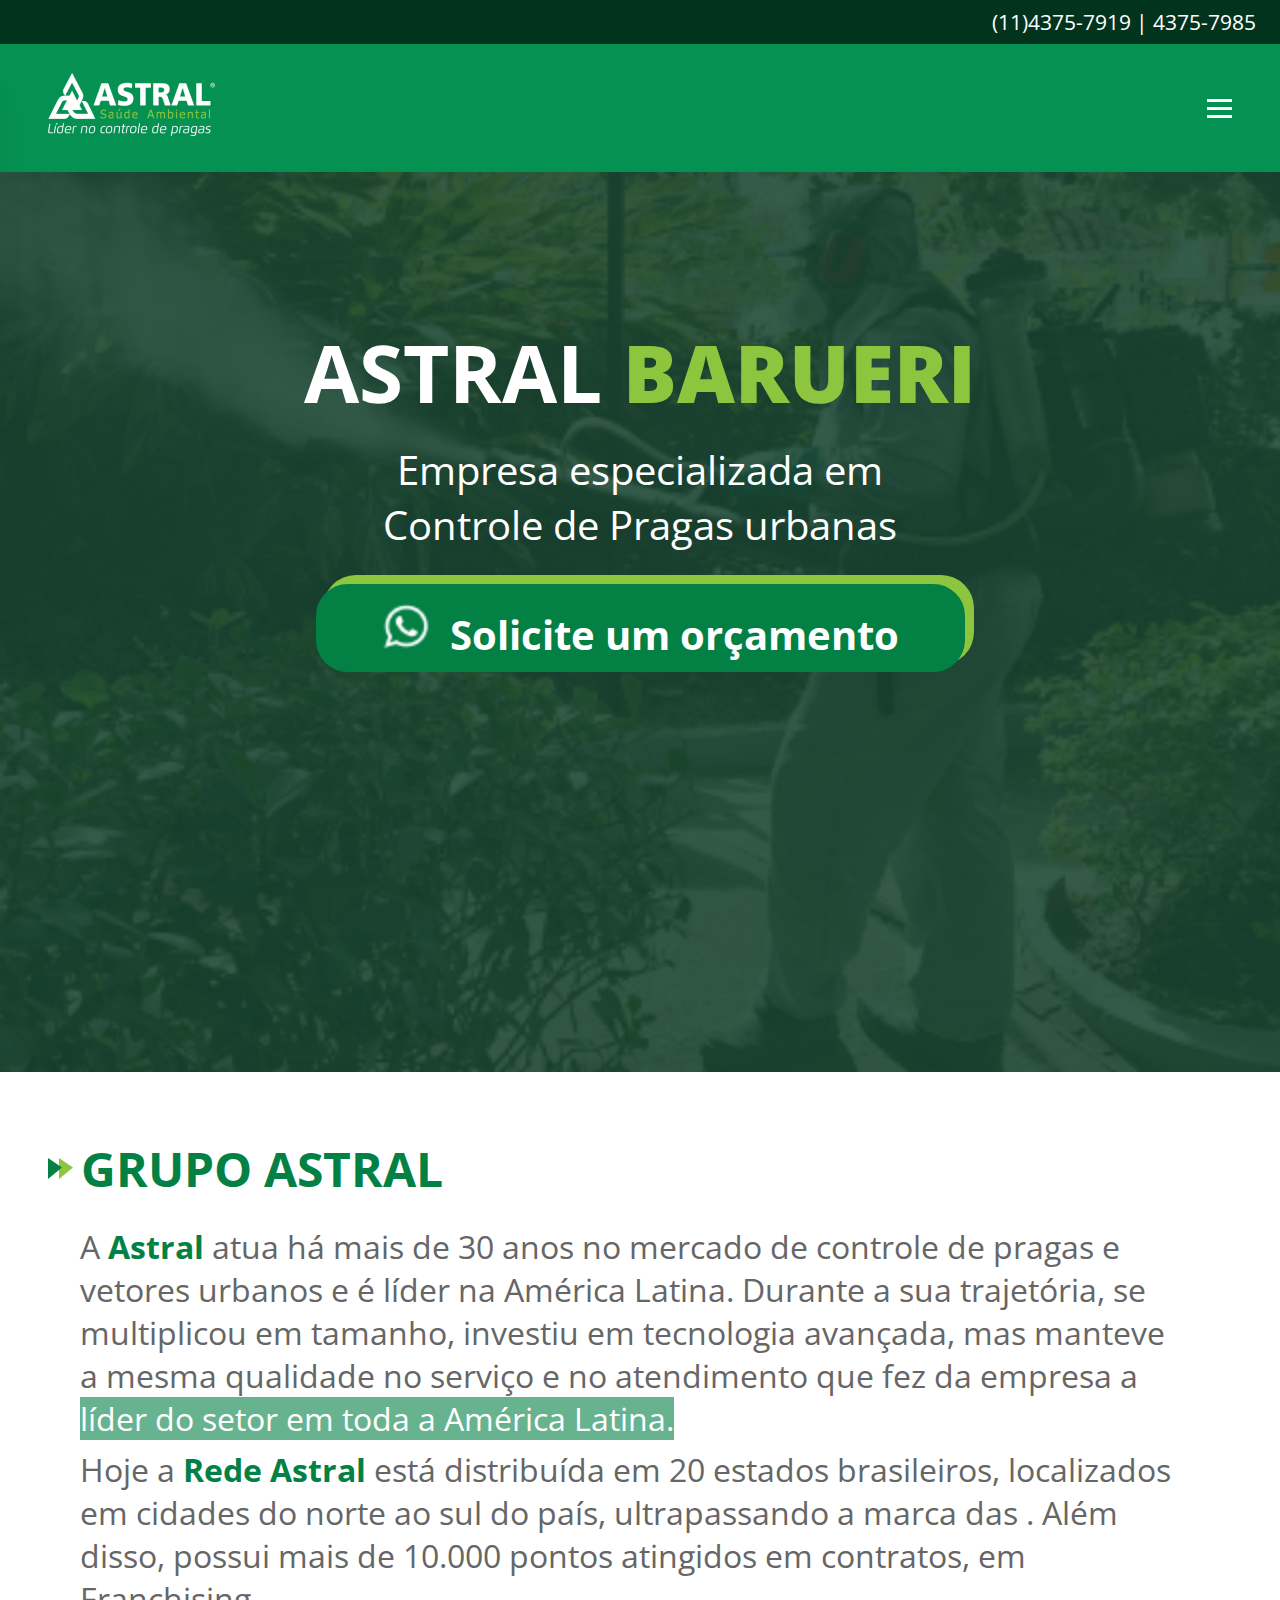
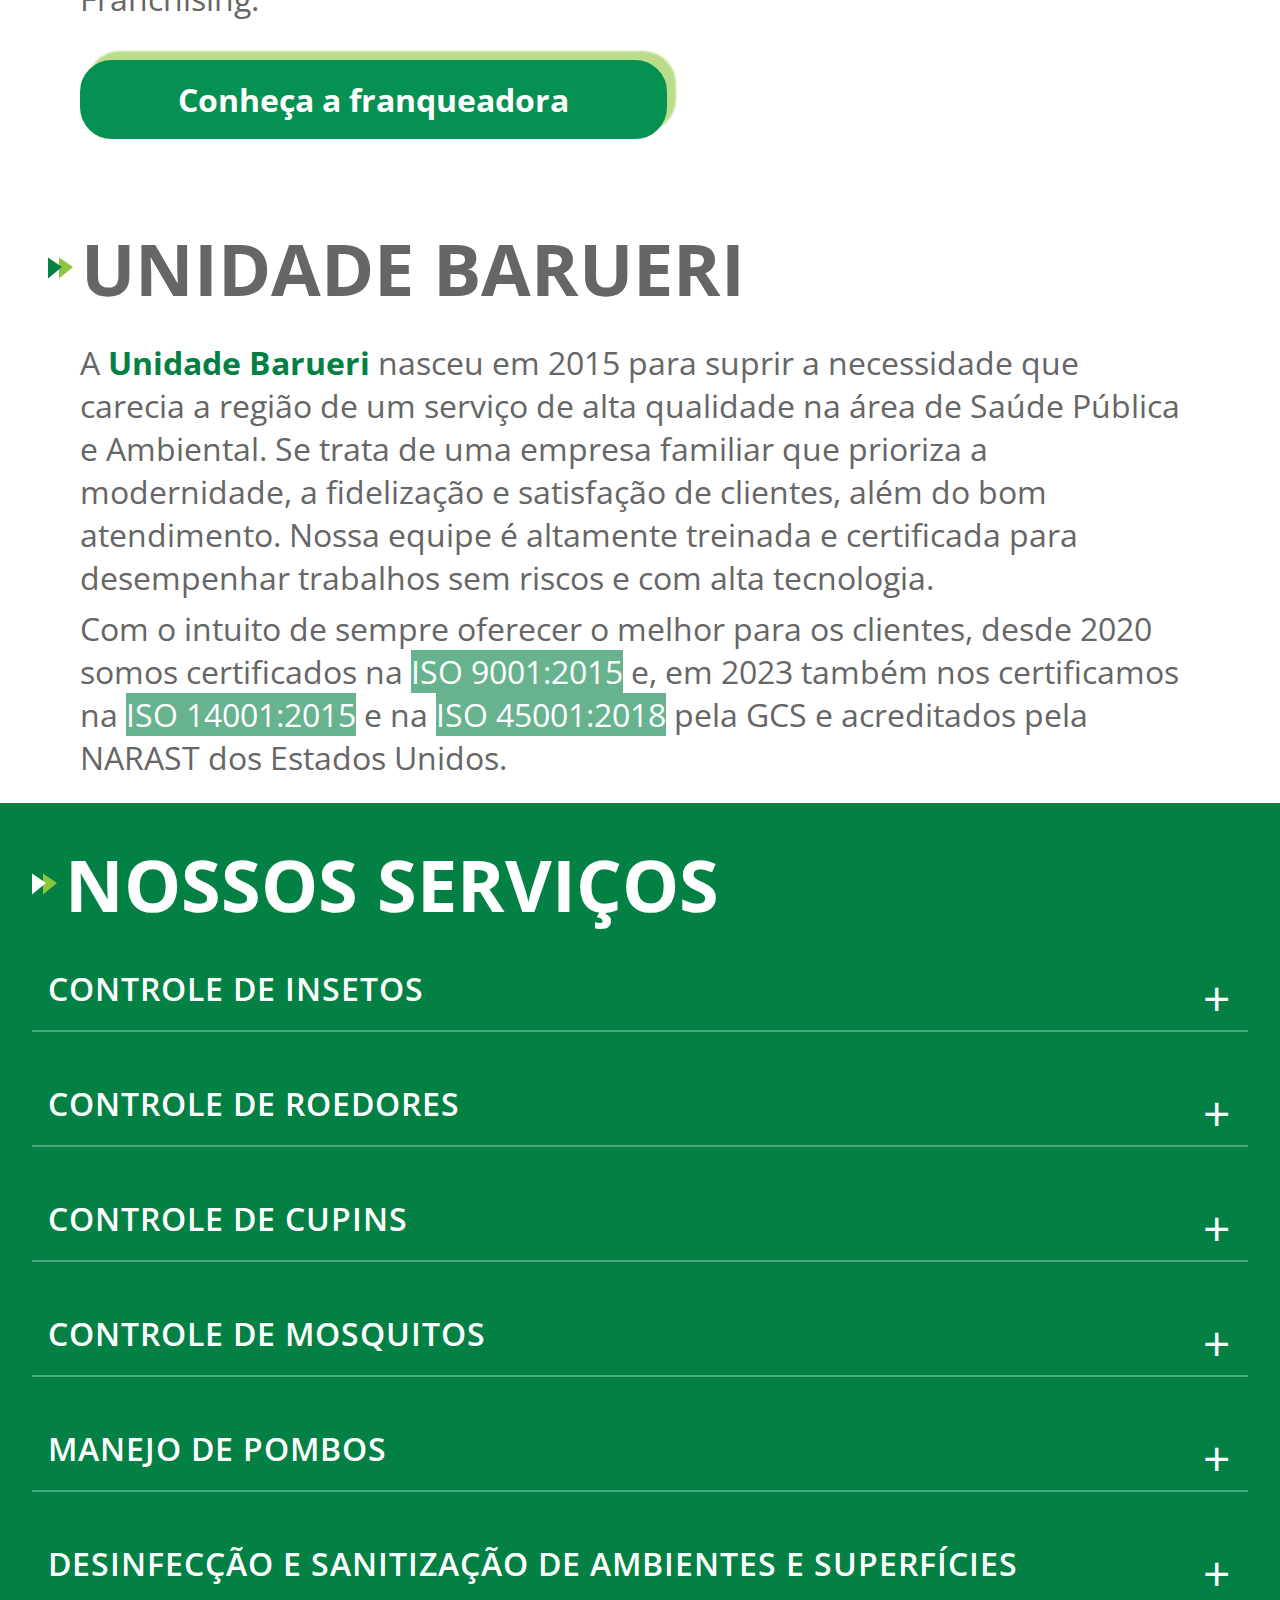
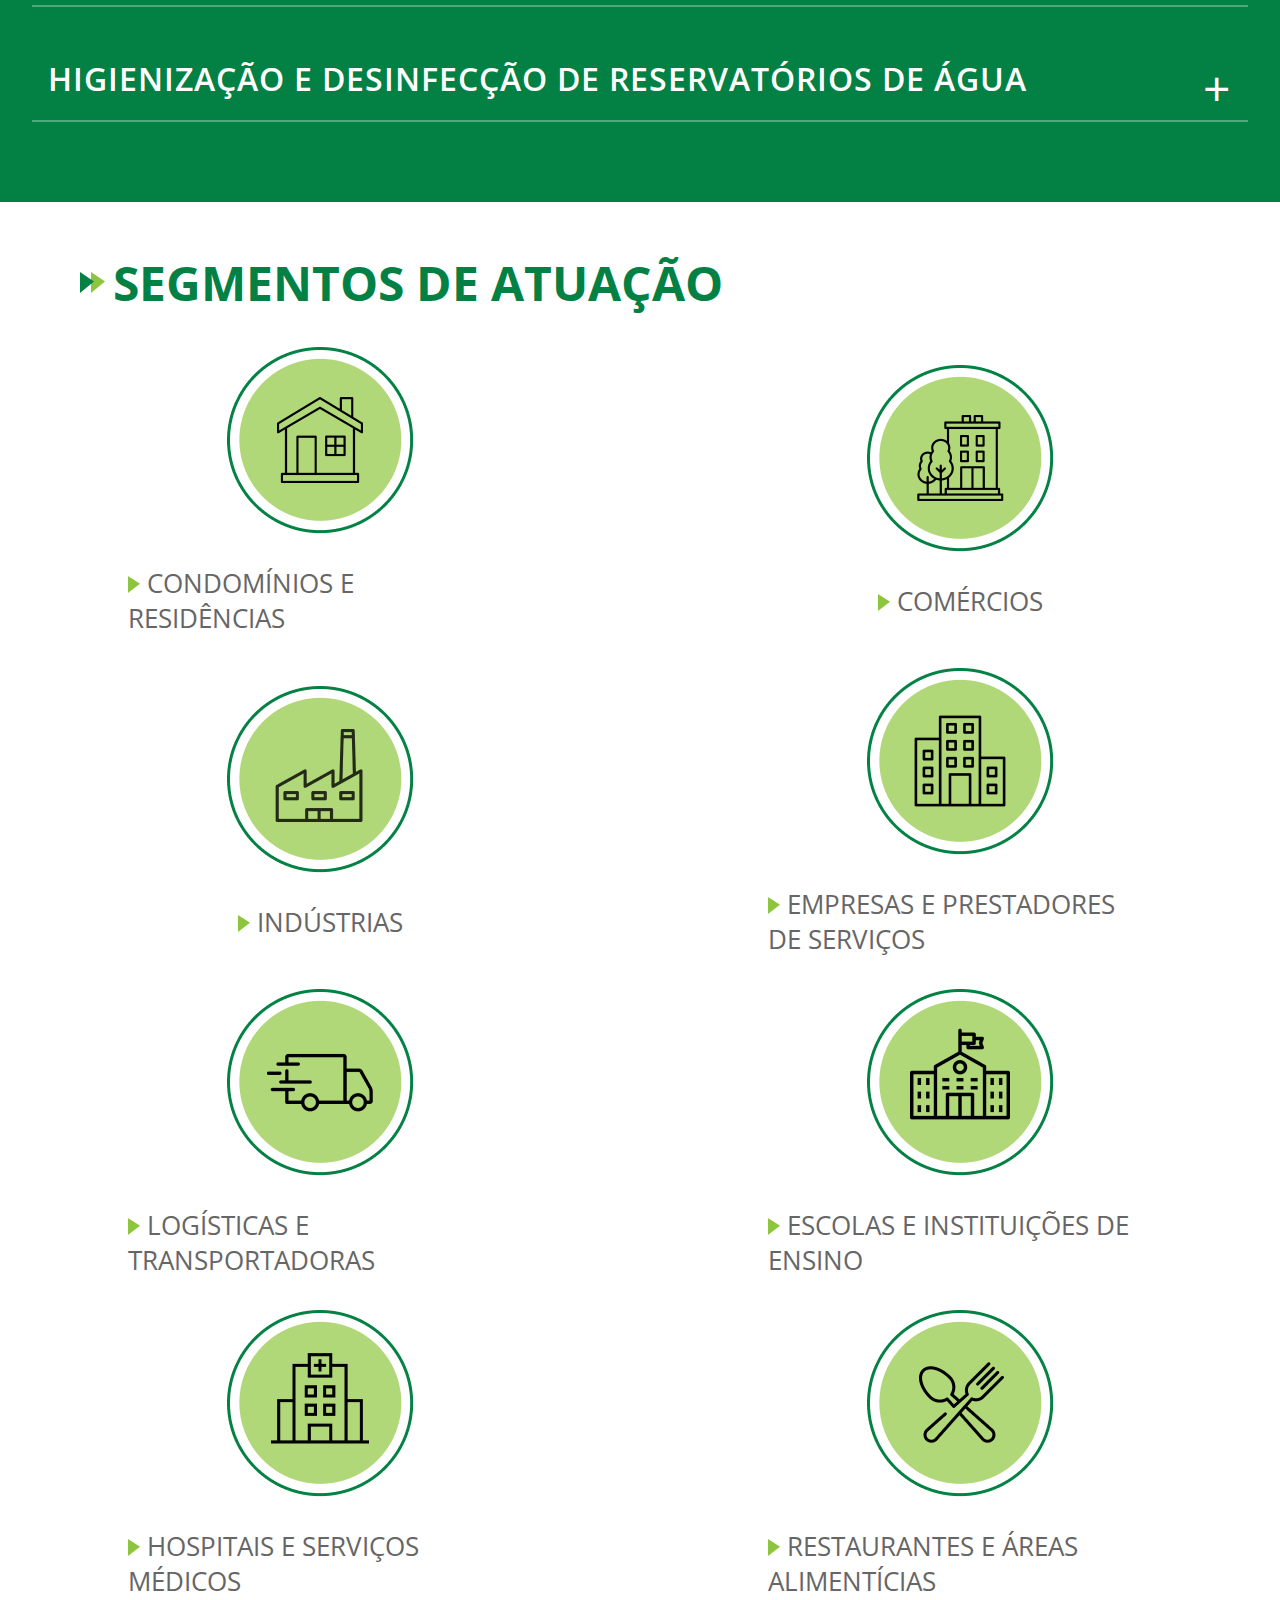
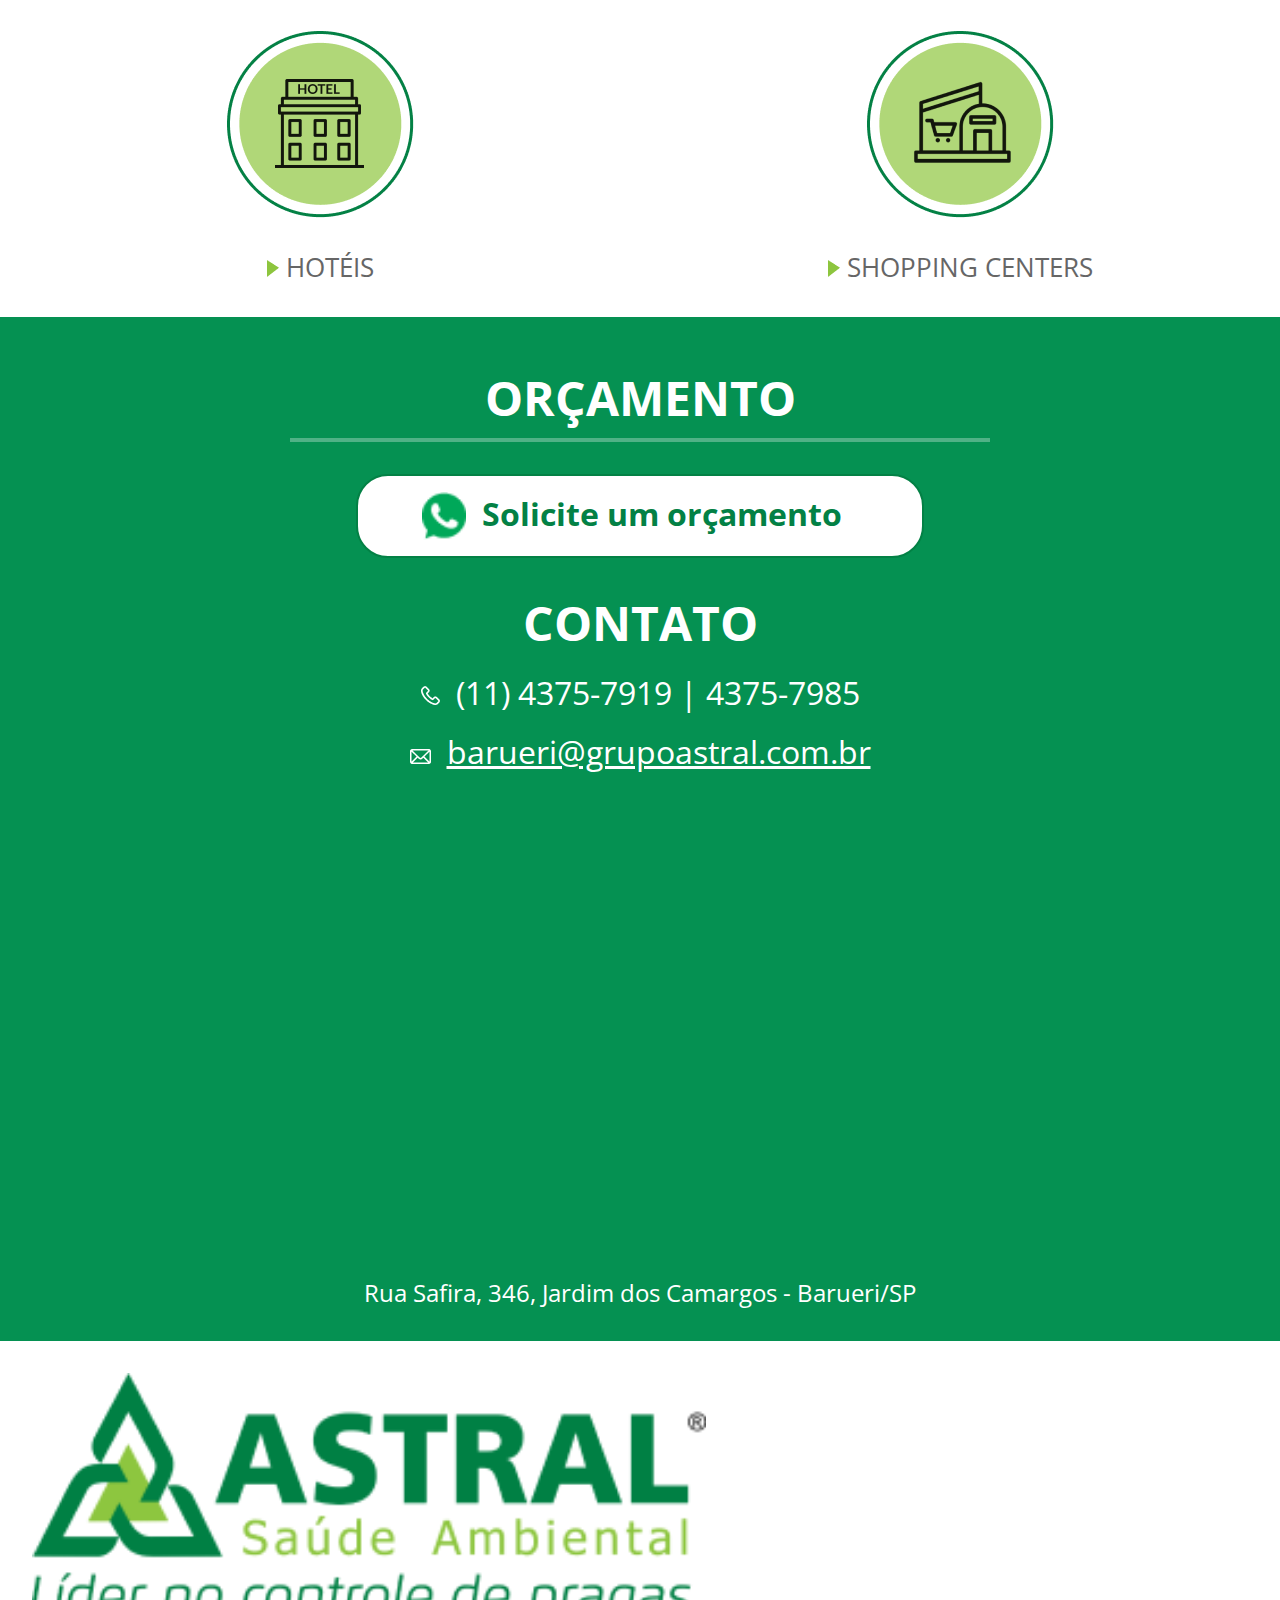
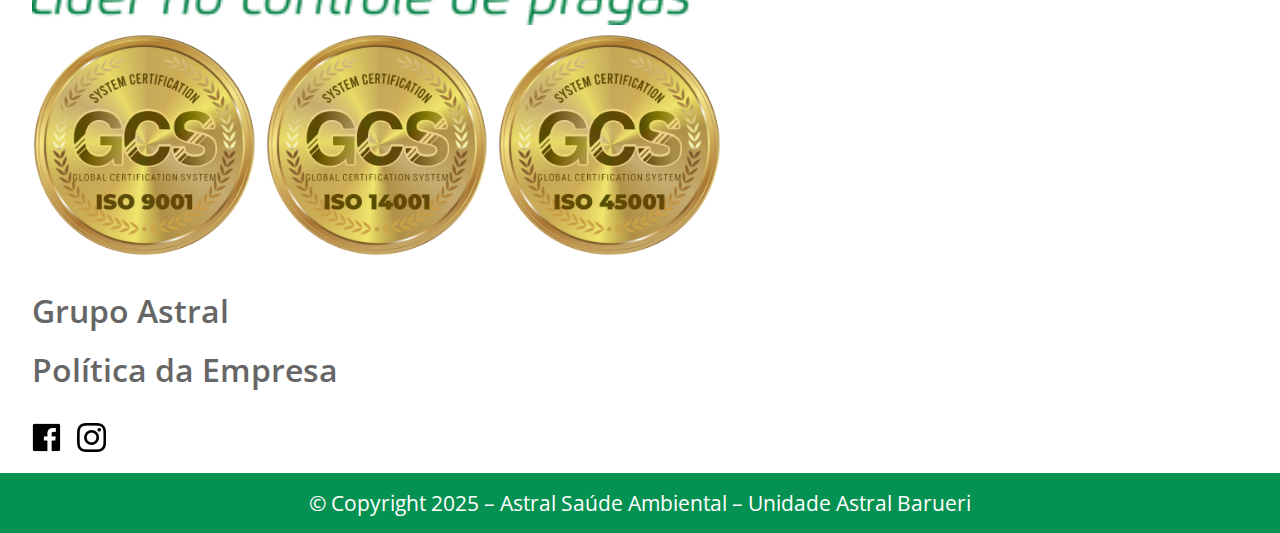
<file: index.html>
<!DOCTYPE html>
<html lang="pt-br">
<head>
    <meta charset="UTF-8" />
    <meta name="viewport" content="width=device-width, initial-scale=1" />
    <meta name="description" content="Empresa especializada em Controle de Pragas urbanas">
    <meta name="keywords" content="Grupo Astral, Astral Barueri, Saúde Ambiental">
    <link rel="stylesheet" href="./styles/style.css">
    <title>Grupo Astral - Unidade Barueri</title>
    <link rel="icon" type="image/x-icon" href="./assets/images/astral-favicon.svg">
    <!-- SCRIPT DE DEV! -->
    <script src="https://consent.cookiefirst.com/sites/127.0.0.1-f672a478-eba9-4ff1-8e16-6f8b924a4f69/consent.js"></script></head>
    <!-- Google Tag Manager -->
    <script>(function(w,d,s,l,i){w[l]=w[l]||[];w[l].push({'gtm.start':
    new Date().getTime(),event:'gtm.js'});var f=d.getElementsByTagName(s)[0],
    j=d.createElement(s),dl=l!='dataLayer'?'&l='+l:'';j.async=true;j.src=
    'https://www.googletagmanager.com/gtm.js?id='+i+dl;f.parentNode.insertBefore(j,f);
    })(window,document,'script','dataLayer','GTM-WXVT7V5');</script>
    <!-- End Google Tag Manager -->
<body>
    <!-- Google Tag Manager (noscript) -->
    <noscript><iframe src="https://www.googletagmanager.com/ns.html?id=GTM-WXVT7V5"
    height="0" width="0" style="display:none;visibility:hidden"></iframe></noscript>
    <!-- End Google Tag Manager (noscript) -->
    <header>
        <div class="headerTelefone mobileOnly">
            <span>(11)4375-7919 | 4375-7985</span>
        </div>
        <nav class="headerNavBar">
                    <a href="/index.html" id="logoMobile">
                        <img id="astralHeaderLogo" src="./assets/images/logo.png" alt="Logo da Astral Saúde Ambiental">
                        <img id="astralHeaderLogoMobile" class="mobileOnly"  src="./assets/images/astal-logo-mobile.png" alt="">
                    </a>
                    <ul class="nav-menu">
                        <li class="nav-item" onclick="closeMenu()"><a href="#A-Astral" onclick="scrollToSection(event, '#A-Astral')">A Astral</a></li>
                        <li class="nav-item" onclick="closeMenu()"><a href="#Nossos-Servicos" onclick="scrollToSection(event, '#Nossos-Servicos')">Nossos Serviços</a></li>
                        <li class="nav-item" onclick="closeMenu()"><a href="#Segmentos-Atuacao" onclick="scrollToSection(event, '#Segmentos-Atuacao')">Segmentos de Atuação</a></li>
                        <li class="nav-item" onclick="closeMenu()"><a href="#Orcamento" onclick="scrollToSection(event, '#Orcamento')">Orçamento</a></li>
                        <li class="nav-item"><a href="/politica-da-empresa.html">Política da Empresa</a></li>
                        <li class="nav-item"><a href="http://clienteastral.loopsistemas.com.br/">Área do Cliente</a></li>
                    </ul>
        <div class="hamburger" id="hamburger">
            <span class="bar"></span>
            <span class="bar"></span>
            <span class="bar"></span>
        </div>
        </nav>
    </header>
    <main>
        <section class="firstSection" id="Astral-Barueri">
            <div id="bannerContent">
                <div id="bannerText">
                    <h1>ASTRAL <strong>BARUERI</strong></h1>
                    <span>Empresa especializada em <br> Controle de Pragas urbanas</span>

                    <div id="btnOrcamento">
                        <a href="https://wa.me/5511976784084"  target=”_blank”>
                            <img src="./assets/images/wpp-icon.png" alt="Ícone do Whatsapp" id="btnOrcamentoImg" >
                            <span id="btnOrcamentoText">Solicite um orçamento</span>
                        </a>
                    </div>
                </div>
            </div>
        </section>
        <section class="secondSection" id="A-Astral">
            <div class="sectionLeft">
                <div class="secondSectionTitle">
                    <img src="/assets/images/greenIcon.svg" alt="Ícone">
                    <h2>Grupo Astral</h2>
                    <hr>
                </div>
                <div class="sectionContent">
                    <p>A <b>Astral</b> atua há mais de 30 anos no mercado de controle de pragas e 
                        vetores urbanos e é líder na América Latina. Durante a sua trajetória, 
                        se multiplicou em tamanho, investiu em tecnologia avançada, mas manteve 
                        a mesma qualidade no serviço e no atendimento que fez da empresa a <mark class="">líder 
                        do setor em toda a América Latina.</mark></p>
                    <p>
                        Hoje a <b>Rede Astral</b> está distribuída em 20 estados brasileiros, 
                        localizados em cidades do norte ao sul do país, ultrapassando a marca 
                        das <mark class="displayNoneOnMobile">40 unidades fraqueadas</mark>. Além disso, possui mais de 10.000 pontos 
                        atingidos em contratos, <mark class="displayNoneOnMobile">18 Selos de Excelência</mark> em Franchising.
                    </p>
                </div>
                <div class="btnFranchise">
                    <a href="https://astralsaudeambiental.com.br/" target="_blank">Conheça a franqueadora</a>
                </div>
            </div>

            <div class="sectionRight displayNoneOnMobile">
                <img id="secondSectionImage" src="/assets/images/secondSectionBg.png" alt="Homem dirigindo carro da Astral">
            </div>
        </section>
        <section class="thirdSection" id="Unidade-Barueri">
            <div class="sectionLeft displayNoneOnMobile" id="noPadding">
                <img src="/assets/images/dedetizacao.png" alt="Mão espirrando inseticida" id="imgLeft">
            </div>
            <div class="sectionRight">
                <div class="thirdSectionTitle">
                    <img src="/assets/images/greenIcon.svg" alt="Ícone">
                    <h2>Unidade Barueri</h2>
                    <hr>
                </div>
                <div class="sectionContent">
                    <p>A <b>Unidade Barueri</b> nasceu em 2015 para suprir a necessidade que 
                        carecia a região de um serviço de alta qualidade na área de Saúde Pública e 
                        Ambiental. Se trata de uma empresa familiar que prioriza a modernidade, a 
                        fidelização e satisfação de clientes, além do bom atendimento. Nossa equipe 
                        é altamente treinada e certificada para desempenhar trabalhos sem riscos e 
                        com alta tecnologia.</p>
                    <p>
                        Com o intuito de sempre oferecer o melhor para os clientes, 
                        desde 2020 somos certificados na <mark>ISO 9001:2015</mark> e, em 2023 também nos certificamos na <mark>ISO 14001:2015</mark> e na <mark>ISO 45001:2018</mark> pela GCS e acreditados 
                        pela NARAST dos Estados Unidos.
                    </p>
            </div>
        </section>
        <section class="fourthSection" id="Nossos-Servicos">
            <div class="fourthSectionTitle">
                <img src="/assets/images/whiteIcon.svg" alt="Ícone">
                <h2>Nossos Serviços</h2>
                
            </div>
            <div class="collaspse">
                <ul id="collapseUL">
                    <li> <!--Controle de Insetos-->
                        <div class="collaspeTittle">
                            <h3>Controle de Insetos</h3>
                            <button type="button" class="accordion-button"></button>
                        </div>
                        <div class="collaspeContent">
                            <p>Este é o nosso “carro-chefe”, é a nossa principal atividade e que nos dedicamos há mais de 30 anos, melhorando-a, atualizando-a, inserindo-a tecnologicamente tanto operacionalmente quanto no aspecto relacionado a interface desta prestação de serviços com nossos clientes, abastecendo-os de informações relevantes e pertinentes, de forma eletrônica, através de uma plataforma com acesso a qualquer tempo e de acordo com sua necessidade.
                            </p>
                            <p>Atualmente, além das pragas consideradas tradicionais que transmitem uma variedade enorme de doenças/prejuízos ao ser humano como <strong>baratas, moscas, mosquitos, cupins, formigas, escorpiões, pombos, aranhas, traças, pulgas, percevejo de cama</strong> etc. há pragas que estão tornando-se mais comuns em ambientes urbanos tais como carunchos e traças de cereais. Há outras que se limitavam a áreas florestais ou agrícolas e estão rapidamente se tornando também pragas em ambientes urbanos, podendo citar como exemplo a mosca da carambola, causando severos danos em algumas capitais da região norte de nosso país como Macapá por exemplo, além da mosca branca e tantas outras que adentram em nosso território nacional e por não possuírem predadores naturais, rapidamente se tornam pragas em nosso país, dando como exemplo o caramujo africano (Acathina fulica).
                            </p>
                            <p>A Astral Saúde Ambiental está constantemente se atualizando e antenada com todas as possibilidades e necessidades de nossos clientes, trazendo solução para o combate a pragas e vetores em ambiente urbano.</p>
                        </div>
                    </li>
                    <li><!--Controle de Roedores-->
                        <div class="collaspeTittle">
                            <h3>CONTROLE DE ROEDORES</h3>
                            <button type="button" class="accordion-button"></button>
                             <!-- Aqui quero que o + vire - quando o collapse tiver aberto, ok? 
                             Pode ajudar: https://stackoverflow.com/questions/63393031/how-to-change-plus-and-minus-sign-perfectly-for-showing-open-and-close-layers -->
                        </div>
                        <div class="collaspeContent">
                            <p>
                                <strong>Os roedores</strong>: Dentre os animais superiores, são os mais bem sucedidos do planeta. Possuem uma grande capacidade de adaptação aos mais diversos ambientes. Possuem inúmeras habilidades físicas, biológica e sensoriais. São altamente prolíferos. Estão espalhados pelos 5 continentes. A presença de ratos urbanos está relacionada condições precárias de saneamento das cidades.
                            </p>
                            <p>
                                <strong>Importância sanitária</strong>: Os ratos se destacam como vetores de transmissão de inúmeras doenças ao homem participando da cadeia epidemiológica, de forma direta ou indireta, de pelo menos 55 enfermidades, segundo a OMS (Organização Mundial da Saúde).
                            </p>
                            <p>
                                <strong>Algumas doenças transmitidas por ratos</strong>: Peste Bubônica, Leptospirose, Triquinose, Febre da mordedura, salmonelose, Hantavirose, sarnas e micoses.
                            </p>
                            <p>
                                <strong>Principais espécies no Brasil</strong>: No Brasil são três as espécies de maior interesse, Mus musculus (camundongo), Rattus rattus (rato preto) e Rattus novergicus (ratazana). Cada espécie com uma característica determinante que facilita sua identificação.
                            </p>
                            <p>
                                <strong>Algumas características</strong>:
                                <ul class="stilyzedUL">
                                    <li>Grande capacidade de adaptação.</li>
                                    <li>Ao contrário do que muitos pensam preferem alimentos frescos e ricos em proteínas.</li>
                                    <li>Roem diversos tipos de materiais.</li>
                                    <li>Fácil oferta de alimento, água, abrigo e oportunidade de acesso levam a altas infestações.                                    </li>
                                    <li>A dinâmica populacional depende das condições do ambiente.                                    </li>
                                    <li>Exploram a um raio de 10 a 70 m do ninho.                                    </li>
                                    <li>Não formam áreas e sim caminhos.                                    </li>
                                    <li>Possuem os sentidos do olfato e da audição muito apurados.                                    </li>
                                    <li>São bastante sensíveis à luz, apesar da pobre acuidade visual.                                    </li>
                                    <li>As ratazanas são hábeis cavadoras.                                    </li>
                                    <li>Também são ótimos escaladores usando superfícies rugosas, cabos telefônicos e fios.                                    </li>
                                </ul>
                            </p>
                            <p><strong>Controle</strong>: O controle de roedores deve se basear nos fundamentos do manejo integrado de Pragas. O sucesso do controle de roedores depende de um conhecimento técnico eficiente sobre os hábitos, a biologia e o comportamento da população murina que infesta à área a ser controlada.                            </p>
                            <p>A Astral estuda as características do ambiente e recomenda ações conjuntas com seus clientes para tornar o local com potencial propensão para infestar os ambientes, a não propício para a infestação de roedores, usando as melhores técnicas de monitoramento e controle de pragas, visando atender as necessidades do cliente e gerando o menor impacto ambiental possível.</p>
                        </div>
                    </li>
                    <li><!--Controle de Cupins-->
                        <div class="collaspeTittle">
                            <h3>CONTROLE DE CUPINS</h3>
                            <button type="button" class="accordion-button"></button>
                        </div>
                        <div class="collaspeContent">
                            <p><strong>Caracteristicas</strong>: Os cupins são insetos sociais que vivem em colônia sob uma total interdependência entre os indivíduos e sobreposição de gerações . Na colônia os indivíduos são divididos em castas (grupos de indivíduos com a mesma função). Vivem em ninhos também chamados de cupinzeiro, (condições microclimáticas controladas). Os cupinzeiros podem ser formados no interior de peças de madeira no solo ou encravado na estrutura das edificações. Há cupins que atacam somente madeiras e portanto são denominados cupim de madeira seca, pertencente a família Kalotermitidae, além de cupins que atacam também as madeiras, mas que tenham origem no solo, usando a estrutura edificada para forrageamento (busca) de alimentos, pertencentes a família Rhinotermitidae.
                            </p>
                            <p><strong>Classificação (espécies no Brasil)</strong>: A maioria das espécies de cupins existentes no Brasil pertence à família Rhinotermitidae. Na família Rhinotermitidae alguns gêneros e espécies são considerados pragas de grande importância econômica por serem grandes destruidores de madeiras. São conhecidos como cupins subterrâneos devido ao fato de construírem seus ninhos no interior do solo.
                            </p>
                            <p><strong>Urbanização</strong>: O problema do cupim como praga, começou a se destacar no Brasil pós segunda guerra mundial, caracterizado pelo êxodo da população rural para as zonas urbanas e o consequente crescimento das cidades. A construção de prédios sem controle causou o desaparecimento de áreas verdes, desabrigando estes insetos, além dos restos de construção quase sempre madeiras, enterrados no solo ou deixadas nas estruturas edificadas, favorecendo a busca de alimentos por estas pragas.
                            </p>
                            <p><strong>Problemas Econômicos</strong>: Os cupins causam um grande prejuízo a donos de imóveis. Consomem peças ou mobílias de madeira. Infestam desde casas a grandes edifícios, diminuindo, em alguns casos, em até 30% o valor venal do imóvel. Se aproveitam do descuido do homem em suas construções (restos de madeiras sob o solo, falhas estruturais, juntas de dilatação, caixões perdidos, dutos elétricos ou os espaçamentos da rede hidráulica, facilitando a dispersão destas pragas nos ambientes urbanos.
                            </p>
                            <p><strong>Alimentação</strong>: Os cupins são xilófagos. Cada espécie consome a madeira de maneira diferente:
                                <ul class="stilyzedUL">
                                    <li>Os cupins subterrâneos preferem consumir madeira que tenha sofrido a ação de fungos (umidade).
                                    </li>
                                    <li>Cupins de madeira seca preferem madeiras mais secas.
                                    </li>
                                </ul>
                            </p>
                            <p><strong>Tipos de controle</strong>: Para que se realize um bom trabalho de controle de cupins, o tratamentos químico é importante contudo, outros tipos de manejos ajudarão em todo o processo de controle, considerando medidas preventivas. O 1º grande passo é a realização de uma boa e minuciosa vistoria no local ou peça a ser tratada. O 2º passo importante do controle é a identificação da espécie infestante (fato determinante para a escolha da metodologia de controle a ser utilizada).
                                <ul class="stilyzedUL">
                                    <li>Madeira seca: Pulverização, imersão, pincelamento, injeção e expurgo.
                                    </li>
                                    <li>Subterrâneo: Convencional com cupinicidas, barreira química, tratamento de vias de acesso, tratamento do madeiramento estrutural e controle com iscas.
                                    </li>
                                </ul>
                            </p>
                        </div>
                    </li>
                    <li><!--Controle de Mosquitos-->
                        <div class="collaspeTittle">
                            <h3>Controle de Mosquitos</h3>
                            <button type="button" class="accordion-button"></button>
                             </div>
                        <div class="collaspeContent">
                            <p>Os mosquitos são de grande importância médica sanitária, pois milhões de pessoas todo ano são afetadas por doenças transmitidas por estes insetos. Além disso, causam grandes incômodos quando, com o zumbido produzido pelo bater de suas asas e suas picadas hematofágicas, perturbam o sono e aborrecem as pessoas nos momentos de descanso e lazer.
                            </p>
                            <p><strong>Biologia</strong>: Os mosquitos são insetos holometabólicos cujo ciclo de desenvolvimento passa por quatro estágios: ovo, larva, pupa e adulto. As três primeiras fases ocorrem em água e somente à fase adulta, onde os adultos são alados, não ocorre no meio aquático. A fase larval ainda passa por três estágios diferentes de desenvolvimento até a fase seguinte.
                            </p>
                            <p><strong>Principais espécies</strong>: Os mosquitos são insetos da Família Culicidae são conhecidos como pernilongos ou muriçocas ou carapanãs e são divididos em 3 subfamílias:
                                <ul class="stilyzedUL">
                                    <li>Toxorhynchitinae: São espécies de mosquitos cujas fêmeas não necessitam de sangue para maturação de seus ovos. Suas larvas são benéficas, pois servem de alimento para outras espécies de mosquitos.
                                    </li>
                                    <li>Culicinae: Possui espécies de grande importância para saúde pública de todo mundo como o Aedes e o Culex.
                                    </li>
                                    <li>Anophelinae: Contém uma das espécies de maior preocupação para o homem, os Anofeles, mosquitos responsáveis pela transmissão de malária.
                                    </li>
                                </ul>
                            </p>
                            <p>Dentre estas subfamílias as espécies de maior importância e com maior facilidade de se encontrar no Brasil são: Aedes aegypti, Aedes albopictus, Anopheles sp., Culex, Simulídeos, Lutzomyia e Psychodopigus.
                            </p>
                            <p><strong>Controle</strong>: A base de um controle de mosquitos deve estar fundamentada em conhecimento sobre a espécie infestante e o ambiente. O passo inicial no trabalho de controle deve ser o de inspeção e identificação da espécie infestante. A partir destas informações pode-se ter um conhecimento melhor sobre a praga alvo suas características, período de atividade, habitat e distancia de vôo e a melhor forma de se traçar uma metodologia de controle.
                            </p>
                            <p>De acordo com as normas da Secretaria de Vigilância em Saúde do Ministério da Saúde e seguindo o Manual de instruções da Funasa, o enfrentamento para controle de mosquitos vetores se da de 03 principais formas: Tratamento Focal, Tratamento Perifocal, Tratamento Ultra Baixo Volume – UBV E Tratamento Com Aerossol Intradomiciliar.
                            </p>
                            <p>Dicas para a prevenção:
                                <ul class="stilyzedUL">
                                    <li>Vistorie sua casa e elimine os focos de mosquito.
                                    </li>
                                    <li>Onde você está durante o dia? Fique atento as medidas tomadas em seu trabalho, creche, escola, asilo, condomínio e sua casa. Lembre-se, o mosquito que transmite as doenças pica desde o amanhecer até o anoitecer, tomar cuidado com onde você passa seu dia é tão importante quanto cuidar de sua casa. Protegendo seus clientes, colaboradores, vizinhos, parentes, amigos… Você colabora com sua saúde. Lembre-se o mosquito só transmite a doença se picar alguém doente.
                                    </li>
                                    <li>Use calças compridas e sapatos fechados com meia. O mosquito voa baixo, se abriga nas sombras, principalmente abaixo das mesas. Como normalmente pica as áreas desprotegidas do corpo, a maior incidência esta em mulheres, pois elas tem o costume de trabalhar usando saias ou sandálias. O calor é grande, mas em ambientes com mosquito vale se proteger.
                                    </li>
                                    <li>Use repelentes. Siga sempre a orientação médica em caso de sensibilidade e alergias, principalmente em crianças. Fique atento a duração da proteção descrita no rótulo.
                                    </li>
                                    <li>Cuidado com os bebês, com seus idosos e pessoas que necessitam de cuidados especiais. Use mosquiteiro de berço ou cama sempre que possível, roupas e repelentes também ajudam. Consulte sempre seu pediatra.
                                    </li>
                                    <li>Em caso de dúvidas e precisando de ajuda, contrate um profissional especializado, chame a ASTRAL mais próxima de você.
                                    </li>
                                </ul>
                            </p>
                        </div>
                    </li>
                    <li><!--Manejo de Pombos-->
                        <div class="collaspeTittle">
                            <h3>Manejo de Pombos</h3>
                            <button type="button" class="accordion-button"></button>
                             <!-- Aqui quero que o + vire - quando o collapse tiver aberto, ok? 
                             Pode ajudar: https://stackoverflow.com/questions/63393031/how-to-change-plus-and-minus-sign-perfectly-for-showing-open-and-close-layers -->
                        </div>
                        <div class="collaspeContent">
                            <p><strong>Definição</strong>: É a retirada desses animais indesejados através de técnicas não letais.
                            </p>
                            <p><strong>Doenças transmitidas pelo pombo</strong>: Várias doenças são transmitidas por pombos, dentre elas a Criptococose, Ornitose e Histoplasmose. São doenças respiratórias causadas por fungos (no caso da Ornitose, por bactérias) encontradas nas fezes dos pombos e que são aspiradas pelos humanos.
                            </p>
                            <p>Algumas Medidas preventivas:
                                <ul class="stilyzedUL">
                                    <li>Nunca deixar acumular dejetos de pombos.
                                    </li>
                                    <li>Somente limpar locais onde habitavam pombos, com solução desinfetante e após umedecimento dos dejetos.
                                    </li>
                                    <li>Proteger o nariz e a boca com máscara facial específica, e utilizar luvas quando fizer limpeza e manejo.
                                    </li>
                                    <li>Utilizar telagem dos locais infestados após a higienização, evitando portanto o acesso.
                                    </li>
                                    <li>Proteger alimentos, vedando-os.
                                    </li>
                                </ul>
                            </p>
                            <p>Principais técnicas utilizadas pela Astral:
                                <ul class="stilyzedUL">
                                    <li>Sistema Magnético
                                    </li>
                                    <li>Utilização de espículas
                                    </li>
                                    <li>Aplicação de gel e saches repelentes
                                    </li>
                                    <li>Fios tensionados
                                    </li>
                                    <li>Telas
                                    </li>
                                </ul>
                            </p>
                            <p>Em caso de problemas com pombos, <strong>chame a Astral!</strong></p>
                            </div>
                    </li>
                    <li><!--Desinfecção e Sanitização de Ambientes e Superfícies-->
                        <div class="collaspeTittle">
                            <h3>Desinfecção e Sanitização de Ambientes e Superfícies</h3>
                            <button type="button" class="accordion-button"></button>
                             </div>
                        <div class="collaspeContent">
                            <p><strong>O que é a Sanitização e pra que serve?</strong>
                            </p>
                            <p>Sanitização é a eliminação de agentes causadores de infecções, em humanos e animais, através de produtos especíﬁcos, que impedem a sua proliferação e garantem a proteção da saúde.
                            </p>
                            <p><strong>Como é feita a Sanitização?</strong>
                            </p>
                            <p>Este processo passa obrigatoriamente pela aplicação direta, sobre a superfície contaminada, da solução sanitizantes, onde podem ser utilizados produtos à base Álcool a 70%, cloro, quaternários de amônio ou outro relacionado como eﬁcaz pelo Ministério da Saúde, além de ser possível o uso de outros meios físicos de eliminação do Coronavírus, em materiais específicos, igualmente regulado pelo Ministério da Saúde.
                            </p>
                            <p><strong>Quanto tempo dura esse processo?</strong>
                            </p>
                            <p>As diferentes metodologias de sanitização propiciam a imediata eliminação dos microorganismos das superfícies, porém com baixo efeito residual, sendo fundamental a continuidade dos serviços com a periodicidade adequada para cada ambiente, seguindo-se as medidas preventivas.
                            </p>
                            <p><strong>Esse processo de Sanitização combate o Coronavírus?</strong>
                            </p>
                            <p>O Ministério da Saúde no Brasil, assim como outros órgãos de saúde do mundo, seguindo a recomendação da Organização Mundial da Saúde, recomenda o uso de produtos a base Álcool a 70%, cloro, quaternário de amônio, dentre outros para as ações de eliminação do Coronavírus (COVID-19 ou SARS COV-2).
                            </p>
                            <p><strong>Com qual frequência devo realizar este serviço?</strong>
                            </p>
                            <p>Os produtos utilizados contra o Coronavírus possuem baixo efeito residual, sendo assim, a aplicação deve ser deﬁnida de acordo com cada ambiente. seja diára ou semanal.
                            </p>
                            <p>Existe a necessidade dos colaboradores/clientes de seguirem o que está orientado no PROTOCOLO ASTRAL DE COMBATE AO CORONAVÍRUS COVID-19.
                            </p>
                            <p>A Sanitização de Ambientes juntamente com a adoção das boas práticas deﬁnidas no protocolo diminuem o risco de transmissão pelo Coronavírus (SARS COV-2 ou COVID19).
                            </p>
                        </div>
                    </li>
                    <li><!--Higienização e Desinfecção de Reservatórios De Água-->
                        <div class="collaspeTittle">
                            <h3>Higienização e Desinfecção de Reservatórios De Água</h3>
                            <button type="button" class="accordion-button"></button>
                        </div>
                        <div class="collaspeContent">
                            <p><strong>Fatores sobre o uso da água</strong>: Quando pensamos em utilizar determinada água, precisamos, prioritariamente, analisá-la para verificar se ela preenche os requisitos necessários para o fim a que se destina. Caso não satisfaça a qualidade exigida e se não dispusermos de outra fonte de suprimento, teremos que submetê-la a uma série de operações a fim de torná-la utilizável para a finalidade desejada.
                            </p>
                            <p><strong>Contaminação da água</strong>: É muito comum haver contaminação de cisternas e caixas d’água durante a ocorrência de enchentes ou ruptura de adutoras, em ambos os casos, a desinfecção do reservatório domiciliar deve ser imediata. Os reservatórios domiciliares devem estar sempre bem vedados a fim de evitar a entrada de poeira, insetos ou qualquer outro tipo de organismo que propicie a contaminação da água.
                            </p>
                            <p><strong>Período para realização do serviço</strong>: Os reservatórios devem ser limpos, pelo menos, de 6 em 6 meses, para que as partículas em suspensão que vão se depositando, não propiciem um meio de cultura adequado à proliferação de organismos como rotíferos e nematódeos. Esses micropartículas vão se acumulando lentamente, formando uma camada de lodo que, para ser mineralizada, consome o cloro que entra diariamente no depósito, através da distribuição.
                            </p>
                            <p><strong>Doenças de veículação hídrica</strong>: Doenças como a febre tifóide, a cólera, a amebíase e a esquistossomose, dentre outras, estão intimamente ligadas a origem hídrica. Diversos são os usos relacionados à saúde humana, sendo de contato direto a água ingerida diariamente, a água utilizada no asseio corporal, nos banhos em rios, lagos e piscinas, nos trabalhos agrícolas e etc.
                            </p>
                            <p>Ao longo dos anos, a <strong>Astral</strong> desenvolveu técnicas comprovadamente eficientes para esse procedimento. A <strong>Astral</strong> garante solução adequada por meios de técnicas em consonância com atendimento aos requisitos legais relacionados a segurança do trabalho, além de boas praticas operacionais garantindo conquista dos resultados esperados através de metodologia exclusiva desenvolvida pela <strong>Astral</strong>, conferindo aos serviços executados eficiência e eficácia.
                            </p>
                            </div>
                    </li>
                </ul>
            </div>
        </section>
        <section class="fifthSection" id="Segmentos-Atuacao">
            <div class="fifthSectionTitle">
                <div class="segmentosAtuacaoTitle">
                    <img src="/assets/images/greenIcon.svg" alt="Ícone">
                    <h2>Segmentos de atuação</h2>
                    <hr>
                </div>
            </div>
            <div class="fifthSectionContent">
                <div class="leftBox">
                    <div class="leftBoxContent">
                    <img src="./assets/images/segmentos/condominios-e-residencias.png" alt="ícone de uma casa">
                    <div class="leftBoxtext">
                        <img src="/assets/images/segmentos/green-arrow-sm.png" alt="Ícone">
                        <span>Condomínios e Residências</span>
                    </div>
                    </div>
                </div>
                <div class="rightBox">
                    <div class="rightBoxContent">
                    <img src="./assets/images/segmentos/comercios.png" alt="ícone de uma casa">
                    <div class="leftBoxtext">
                        <img src="/assets/images/segmentos/green-arrow-sm.png" alt="Ícone">
                        <span>Comércios</span>
                    </div>
                    </div>
                </div>
                <div class="leftBox">
                    <div class="leftBoxContent">
                    <img src="./assets/images/segmentos/industrias.png" alt="ícone de uma casa">
                    <div class="leftBoxtext">
                        <img src="/assets/images/segmentos/green-arrow-sm.png" alt="Ícone">
                        <span>Indústrias</span>
                    </div>
                    </div>
                </div>
                <div class="rightBox">
                    <div class="rightBoxContent">
                    <img src="./assets/images/segmentos/empresas.png" alt="ícone de uma casa">
                    <div class="leftBoxtext">
                        <img src="/assets/images/segmentos/green-arrow-sm.png" alt="Ícone">
                        <span>empresas e prestadores de serviços</span>
                    </div>
                    </div>
                </div>
                <div class="leftBox">
                    <div class="leftBoxContent">
                    <img src="./assets/images/segmentos/logisticas.png" alt="ícone de uma casa">
                    <div class="leftBoxtext">
                        <img src="/assets/images/segmentos/green-arrow-sm.png" alt="Ícone">
                        <span>logísticas e transportadoras</span>
                    </div>
                    </div>
                </div>
                <div class="rightBox">
                    <div class="rightBoxContent">
                    <img src="./assets/images/segmentos/escolas.png" alt="ícone de uma casa">
                    <div class="leftBoxtext">
                        <img src="/assets/images/segmentos/green-arrow-sm.png" alt="Ícone">
                        <span>escolas e instituições de ensino</span>
                    </div></div>
                    
                </div>
                <div class="leftBox">
                    <div class="leftBoxContent">
                    <img src="./assets/images/segmentos/hospitais.png" alt="ícone de uma casa">
                    <div class="leftBoxtext">
                        <img src="/assets/images/segmentos/green-arrow-sm.png" alt="Ícone">
                        <span>hospitais e serviços médicos</span>
                    </div>
                    </div>
                </div>
                <div class="rightBox">
                    <div class="rightBoxContent">
                        <img src="./assets/images/segmentos/restaurantes.png" alt="ícone de uma casa">
                        <div class="leftBoxtext">
                            <img src="/assets/images/segmentos/green-arrow-sm.png" alt="Ícone">
                            <span>restaurantes e áreas alimentícias</span>
                        </div>
                    </div>
                </div>
                <div class="leftBox">
                    <div class="leftBoxContent">
                    <img src="./assets/images/segmentos/hoteis.png" alt="ícone de uma casa">
                    <div class="leftBoxtext">
                        <img src="/assets/images/segmentos/green-arrow-sm.png" alt="Ícone">
                        <span>hotéis</span>
                    </div>
                    </div>
                </div>
                <div class="rightBox">
                    <div class="rightBoxContent">
                        <img src="./assets/images/segmentos/shopping.png" alt="ícone de uma casa">
                    <div class="leftBoxtext">
                        <img src="/assets/images/segmentos/green-arrow-sm.png" alt="Ícone">
                        <span>shopping centers</span>
                    </div>
                    </div>
                </div>
            </div>
        </section>
        <section class="sixthSection" id="Orcamento">
            <div class="orcamentoLeftSection">
                <div class="orcamentoTitle">
                    <img src="/assets/images/whiteIcon.svg" alt="Ícone">
                    <h2>Orçamento</h2>
                    <hr>
                </div>
                <div class="orcamentoBtn">
                    <div id="btnOrcamentoWhite">
                        <a href="https://wa.me/5511976784084"  target=”_blank”>
                            <img src="./assets/images/wpp-icon-green.png" alt="Ícone do Whatsapp" id="btnOrcamentoImg" >
                            <span id="btnOrcamentoText">Solicite um orçamento</span>
                        </a>
                    </div>
                </div>
                <div class="orcamentoText">
                    <h2>contato</h2>
                    <div class="orcamentoTelefone">
                        <img src="../assets/images/phone-icon.png" alt="ícone de telefone">
                        <span>(11) 4375-7919 | 4375-7985</span>
                    </div>
                    <div class="orcamentoEmail">
                        <img src="../assets/images/mail-icon.png" alt="ícone de e-mail">
                        <span><a href= "mailto: barueri@grupoastral.com.br">barueri@grupoastral.com.br</a></span>
                        
                    </div>
                </div>
            </div>

            <div class="orcamentoRightSection">
                <div class="mapIframe rounded-edges" >
                    <iframe class="rounded-edges" src="https://www.google.com/maps/embed?pb=!1m18!1m12!1m3!1d3658.8562058561756!2d-46.865458185385336!3d-23.50168826527558!2m3!1f0!2f0!3f0!3m2!1i1024!2i768!4f13.1!3m3!1m2!1s0x94cf0232c76a140f%3A0xdf379a10667a0067!2sRua%20Safira%2C%20346%20-%20Jardim%20dos%20Camargos%2C%20Barueri%20-%20SP%2C%2006410-200!5e0!3m2!1spt-BR!2sbr!4v1674945936051!5m2!1spt-BR!2sbr" width="600" height="450" style="border:0;" allowfullscreen="" loading="lazy" referrerpolicy="no-referrer-when-downgrade"></iframe>    
                </div>
                <div id="endereco">
                    <img src="../assets/images/pinpoint-icon.png" alt="icone de marcador de mapa">
                    <span>Rua Safira, 346, Jardim dos Camargos - Barueri/SP</span>
                </div>
            </div>

                   
        </section>
    </main>
    <footer>
        <div class="footerContainer">
            <div class="leftFooterSection">
                <div class="leftFooterContent">
                    
                    <img  style="width: 90%;"src="./assets/images/footer logo.png" alt="Logo Astral Saúde Ambiental">
                    <div style="display: flex; flex-direction: row; gap: 8px;" class="isoImages">   
                        <img style="width: 30%;" src="./assets/images/9001.png" alt="ISO 9001 Logo">
                        <img style="width: 30%;" src="./assets/images/14001.png" alt="ISO 9001 Logo">
                        <img style="width: 30%;" src="./assets/images/45001.png" alt="ISO 9001 Logo">
                    </div> 
                    
                <p>© Copyright 2025 – Astral Saúde Ambiental – Unidade Astral Barueri
                    CEVS: 350570801-812-000032-1-2</p>
            </div>
            </div>
            <div class="rightFooterSection">
                <div class="rightFooterContent">
                <ul id="footerUL">
                    <li><a href="https://astralsaudeambiental.com.br/">Grupo Astral</a></li>
                    <li><a href="/politica-da-empresa.html">Política da Empresa</a></li>
                    <!--<li><a href="">Política de privacidade</a></li>-->
                </ul>
                <div class="footerIcons">
                    <a href=""><img src="./assets/images/facebook-logo.png" alt="facebook logo"></a>
                    <a href=""><img src="./assets/images/instagram-logo.png" alt="instagram logo"></a>
                </div>
            </div>
            </div>
            <div id="footerInfosMobile">
                <span>© Copyright 2025 – Astral Saúde Ambiental – Unidade Astral Barueri</span>
            </div>
        </div>
    </footer>
    <script src="./scripts/sricpt.js"></script>
    <script src="https://ajax.googleapis.com/ajax/libs/jquery/3.6.1/jquery.min.js"></script>
    <script>
        jQuery(document).ready(function(){
    jQuery("body").on("click", function(){
        if(jQuery(".hamburger").hasClass("active")){
            jQuery(".hamburger").toggleClass("active");
        }
    })
})
    </script>
</body>
</html>
</file>
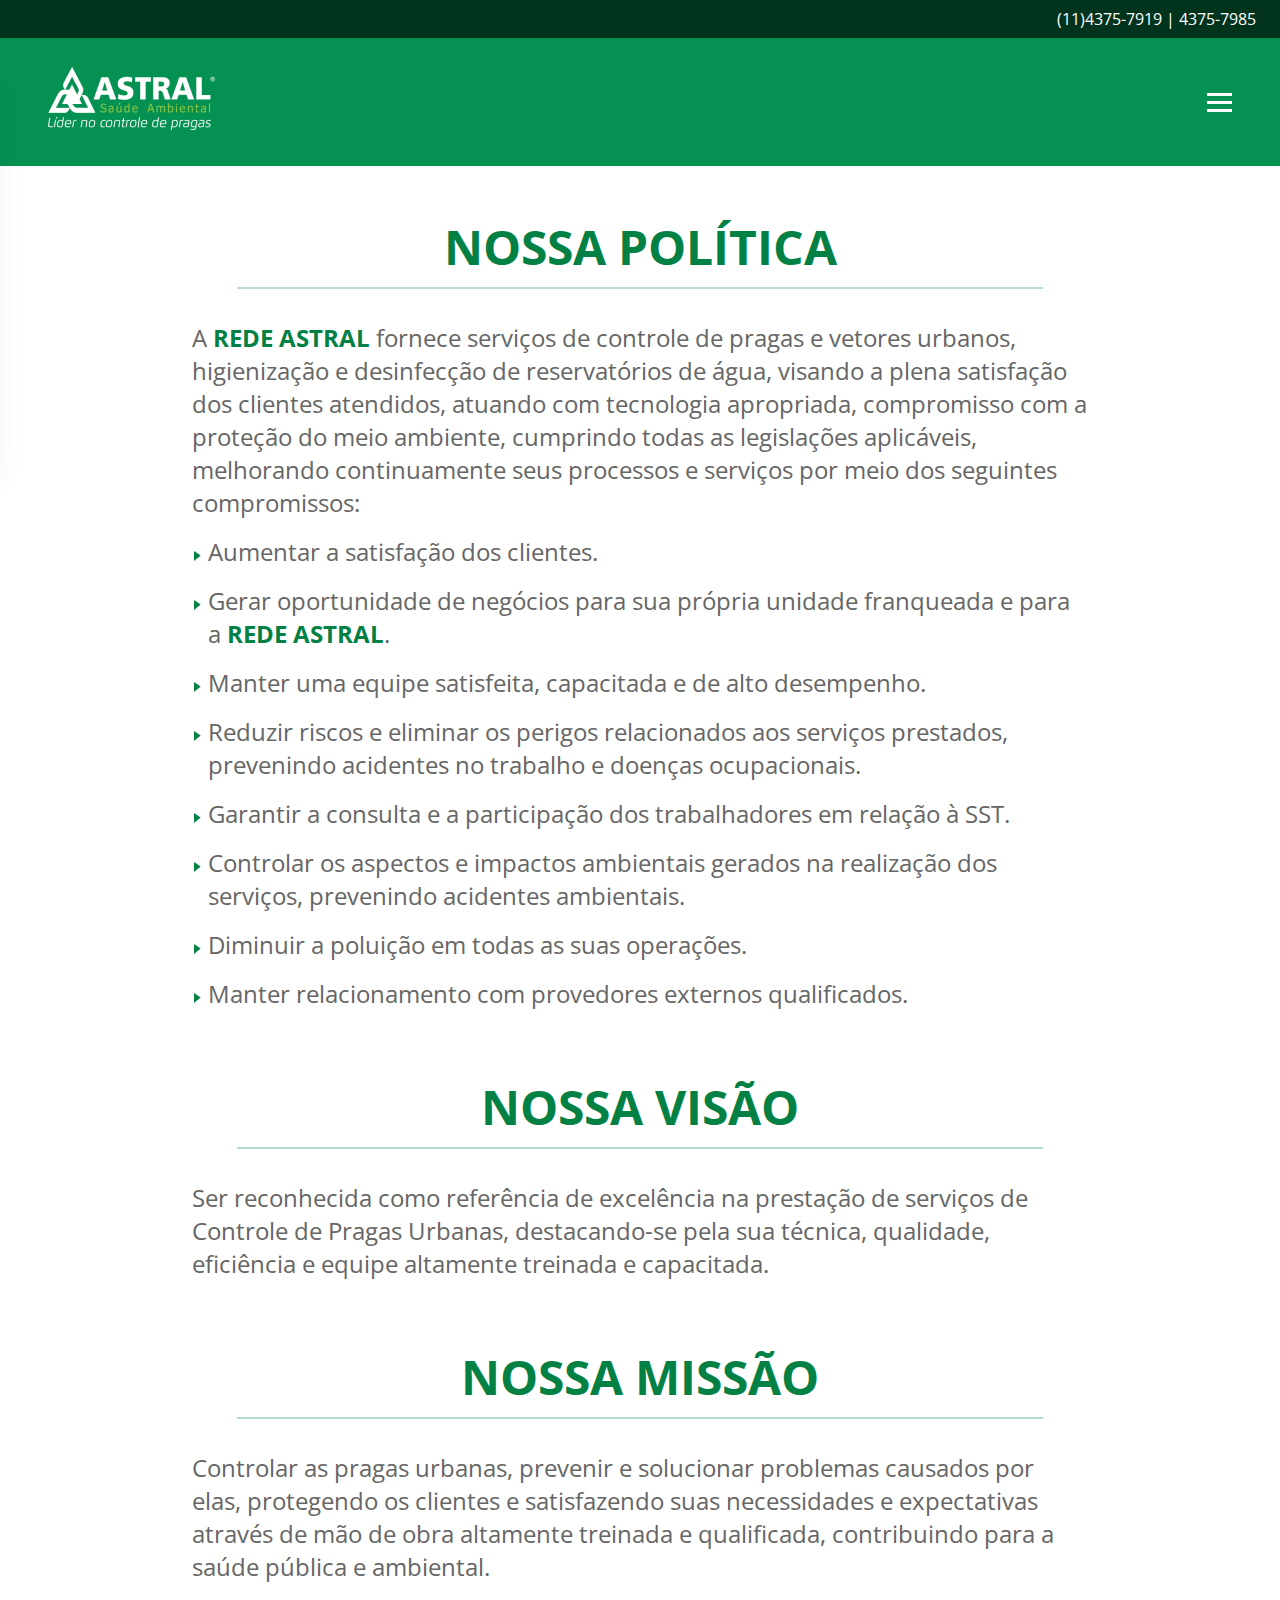
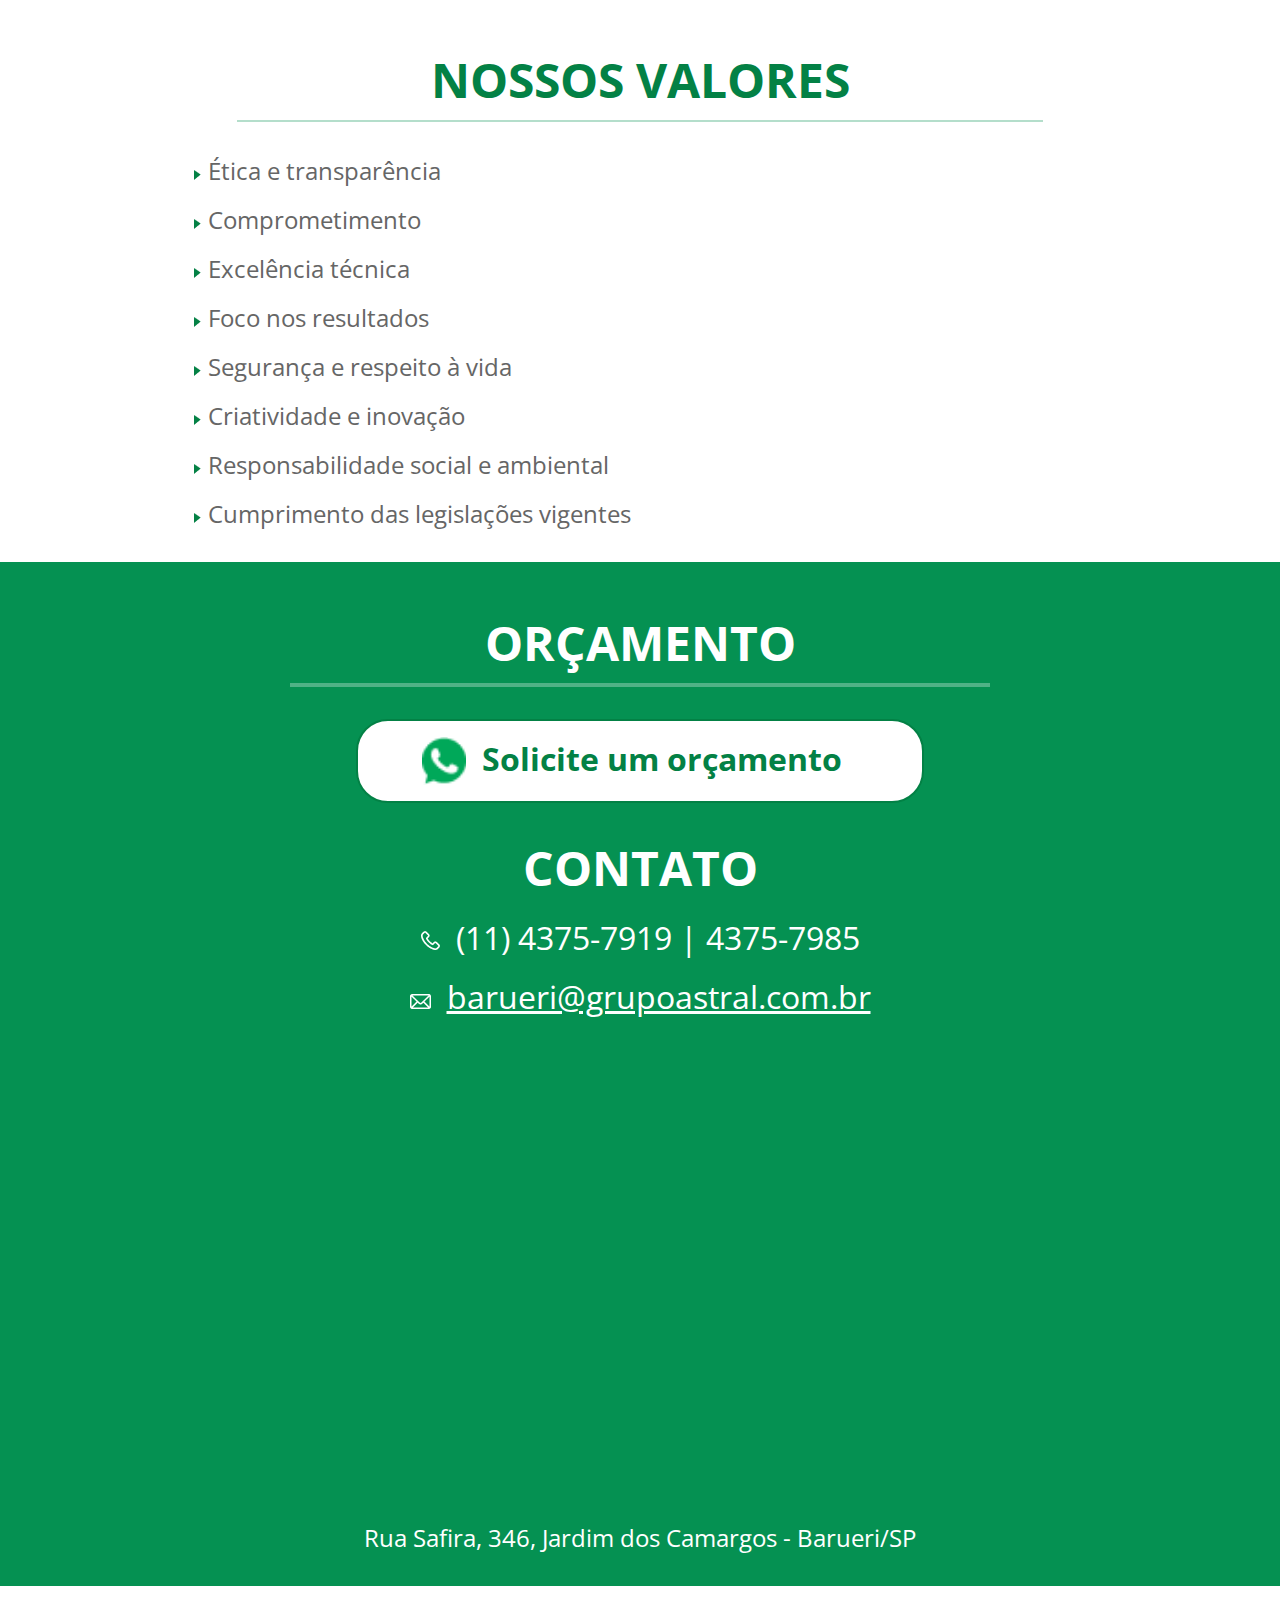
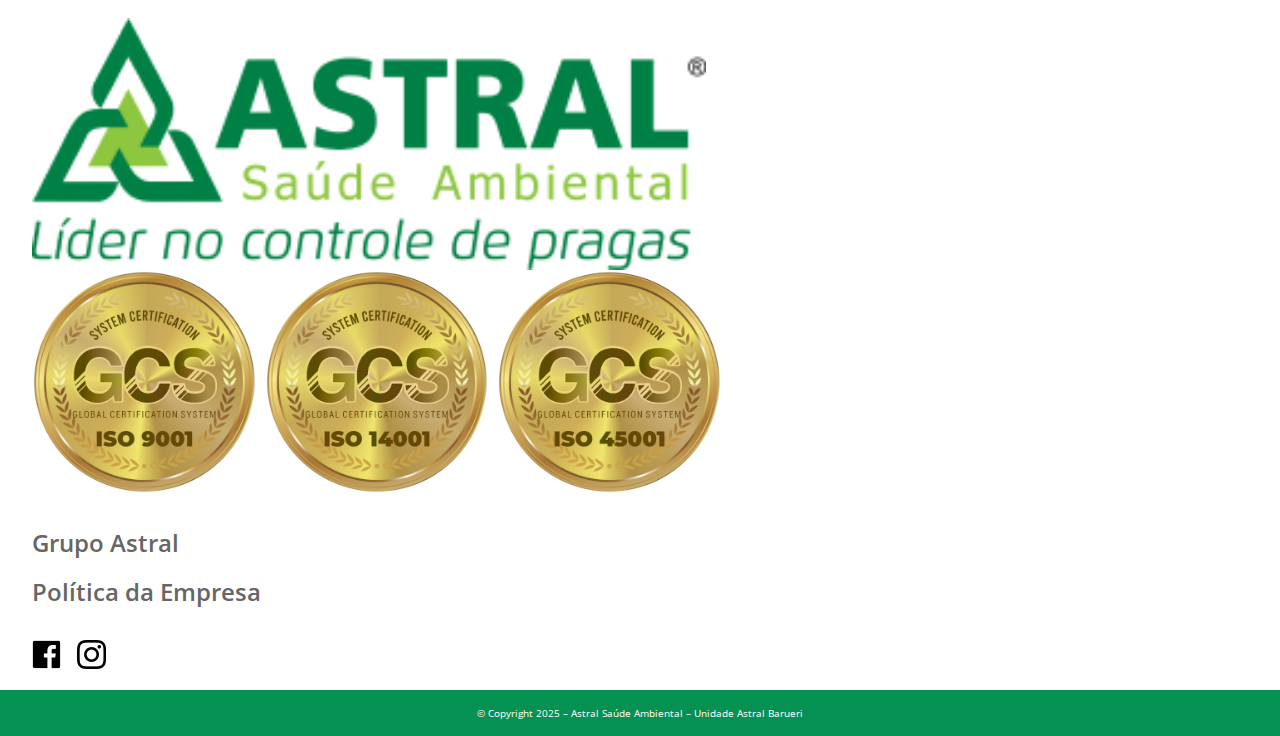
<file: politica-da-empresa.html>
<!DOCTYPE html>
<html lang="pt-br">
<head>
    <meta charset="UTF-8" />
    <meta name="viewport" content="width=device-width, initial-scale=1" />
    <meta name="description" content="Empresa especializada em Controle de Pragas urbanas">
    <meta name="keywords" content="Grupo Astral, Astral Barueri, Saúde Ambiental">
    <link rel="stylesheet" href="./styles/politicas.css">
    <title>Grupo Astral - Unidade Barueri</title>
    <link rel="icon" type="image/x-icon" href="./assets/images/astral-favicon.svg">
    <!-- SCRIPT DE DEV! -->
    <script src="https://consent.cookiefirst.com/sites/127.0.0.1-f672a478-eba9-4ff1-8e16-6f8b924a4f69/consent.js"></script></head>
    <!-- Google Tag Manager -->
    <script>(function(w,d,s,l,i){w[l]=w[l]||[];w[l].push({'gtm.start':
    new Date().getTime(),event:'gtm.js'});var f=d.getElementsByTagName(s)[0],
    j=d.createElement(s),dl=l!='dataLayer'?'&l='+l:'';j.async=true;j.src=
    'https://www.googletagmanager.com/gtm.js?id='+i+dl;f.parentNode.insertBefore(j,f);
    })(window,document,'script','dataLayer','GTM-WXVT7V5');</script>
    <!-- End Google Tag Manager -->
<body>
    <!-- Google Tag Manager (noscript) -->
    <noscript><iframe src="https://www.googletagmanager.com/ns.html?id=GTM-WXVT7V5"
    height="0" width="0" style="display:none;visibility:hidden"></iframe></noscript>
    <!-- End Google Tag Manager (noscript) -->
    <header>
        <div class="headerTelefone mobileOnly">
            <span>(11)4375-7919 | 4375-7985</span>
        </div>
        <nav class="headerNavBar">
                    <a href="/index.html" id="logoMobile">
                        <img id="astralHeaderLogo" src="./assets/images/logo.png" alt="Logo da Astral Saúde Ambiental">
                        <img id="astralHeaderLogoMobile" class="mobileOnly"  src="./assets/images/astal-logo-mobile.png" alt="">
                    </a>
        <ul class="nav-menu"> 
            <li class="nav-item" onclick="closeMenu()"><a href="/index.html#A-Astral">A Astral</a></li>
            <li class="nav-item" onclick="closeMenu()"><a href="/index.html#Nossos-Servicos">Nossos Serviços</a></li>
            <li class="nav-item" onclick="closeMenu()"><a href="/index.html#Segmentos-Atuacao">Segmentos de Atuação</a></li>
            <li class="nav-item" onclick="closeMenu()"><a href="/index.html#Orcamento">Orçamento</a></li>
            <li class="nav-item" onclick="closeMenu()"><a href="/politica-da-empresa.html">Política da Empresa</a></li>
            <li class="nav-item" ><a href="http://clienteastral.loopsistemas.com.br/">Área do Cliente</a></li>
        </ul>
        
        <div class="hamburger" id="hamburger">
            <span class="bar"></span>
            <span class="bar"></span>
            <span class="bar"></span>
        </div>
        </nav>
    </header>
    <main>
        <section class="firstSection" id="nossa-politica">
            <div class="politicaContent">
                    <div class="title">
                        <img src="/assets/images/greenIcon.svg" alt="Ícone">
                        <h2>Nossa Política</h2>
                        <hr>
                    </div>
                    <p>A <Strong>REDE ASTRAL</Strong> fornece serviços de controle de pragas e vetores urbanos, higienização e desinfecção de reservatórios de água, visando a plena satisfação dos clientes atendidos, atuando com tecnologia apropriada, compromisso com a proteção do meio ambiente, cumprindo todas as legislações aplicáveis, melhorando continuamente seus processos e serviços por meio dos seguintes compromissos:</p>
                    <ul>
                        <li>Aumentar a satisfação dos clientes.</li>
                        <li>Gerar oportunidade de negócios para sua própria unidade franqueada e para a <Strong>REDE ASTRAL</Strong>.</li>
                        <li>Manter uma equipe satisfeita, capacitada e de alto desempenho.</li>
                        <li>Reduzir riscos e eliminar os perigos relacionados aos serviços prestados, prevenindo acidentes no trabalho e doenças ocupacionais.</li>
                        <li>Garantir a consulta e a participação dos trabalhadores em relação à SST.</li>
                        <li>Controlar os aspectos e impactos ambientais gerados na realização dos serviços, prevenindo acidentes ambientais.</li>
                        <li>Diminuir a poluição em todas as suas operações.</li>
                        <li>Manter relacionamento com provedores externos qualificados. </li>
                    </ul>
            </div>
            <div class="politicaContent">
                <div class="title">
                    <img src="/assets/images/greenIcon.svg" alt="Ícone">
                    <h2>Nossa Visão</h2>
                    <hr>
                </div>
                <p>Ser reconhecida como referência de excelência na prestação de serviços de Controle de Pragas Urbanas, destacando-se pela sua técnica, qualidade, eficiência e equipe altamente treinada e capacitada.</p>
            </div>
            <div class="politicaContent">
                <div class="title">
                    <img src="/assets/images/greenIcon.svg" alt="Ícone">
                    <h2>Nossa Missão</h2>
                    <hr>
                </div>
                <p>Controlar as pragas urbanas, prevenir e solucionar problemas causados por elas, protegendo os clientes e satisfazendo suas necessidades e expectativas através de mão de obra altamente treinada e qualificada, contribuindo para a saúde pública e ambiental.</p>
            </div>
            <div class="politicaContent">
                <div class="title">
                    <img src="/assets/images/greenIcon.svg" alt="Ícone">
                    <h2>Nossos Valores</h2>
                    <hr>
                </div>
                <ul>
                    <li>Ética e transparência</li>
                    <li>Comprometimento</li>
                    <li>Excelência técnica</li>
                    <li>Foco nos resultados</li>
                    <li>Segurança e respeito à vida</li>
                    <li>Criatividade e inovação</li>
                    <li>Responsabilidade social e ambiental</li>
                    <li>Cumprimento das legislações vigentes</li>
                </ul>
            </div>
        </section>
        <section class="sixthSection" id="Orcamento">
            <div class="orcamentoLeftSection">
                <div class="orcamentoTitle">
                    <img src="/assets/images/whiteIcon.svg" alt="Ícone">
                    <h2>Orçamento</h2>
                    <hr>
                </div>
                <div class="orcamentoBtn">
                    <div id="btnOrcamentoWhite">
                        <a href="https://wa.me/5511976784084"  target=”_blank”>
                            <img src="./assets/images/wpp-icon-green.png" alt="Ícone do Whatsapp" id="btnOrcamentoImg" >
                            <span id="btnOrcamentoText">Solicite um orçamento</span>
                        </a>
                    </div>
                </div>
                <div class="orcamentoText">
                    <h2>contato</h2>
                    <div class="orcamentoTelefone">
                        <img src="../assets/images/phone-icon.png" alt="ícone de telefone">
                        <span>(11) 4375-7919 | 4375-7985</span>
                    </div>
                    <div class="orcamentoEmail">
                        <img src="../assets/images/mail-icon.png" alt="ícone de e-mail">
                        <span><a href= "mailto: barueri@grupoastral.com.br">barueri@grupoastral.com.br</a></span>
                        
                    </div>
                </div>
            </div>

            <div class="orcamentoRightSection">
                <div class="mapIframe rounded-edges" >
                    <iframe class="rounded-edges" src="https://www.google.com/maps/embed?pb=!1m18!1m12!1m3!1d3658.8562058561756!2d-46.865458185385336!3d-23.50168826527558!2m3!1f0!2f0!3f0!3m2!1i1024!2i768!4f13.1!3m3!1m2!1s0x94cf0232c76a140f%3A0xdf379a10667a0067!2sRua%20Safira%2C%20346%20-%20Jardim%20dos%20Camargos%2C%20Barueri%20-%20SP%2C%2006410-200!5e0!3m2!1spt-BR!2sbr!4v1674945936051!5m2!1spt-BR!2sbr" width="600" height="450" style="border:0;" allowfullscreen="" loading="lazy" referrerpolicy="no-referrer-when-downgrade"></iframe>    
                </div>
                <div id="endereco">
                    <img src="../assets/images/pinpoint-icon.png" alt="icone de marcador de mapa">
                    <span>Rua Safira, 346, Jardim dos Camargos - Barueri/SP</span>
                </div>
            </div>

                   
        </section>
    </main>
    <footer>
        <div class="footerContainer">
            <div class="leftFooterSection">
                <div class="leftFooterContent">
                    
                    <img  style="width: 90%;"src="./assets/images/footer logo.png" alt="Logo Astral Saúde Ambiental">
                    <div style="display: flex; flex-direction: row; gap: 8px;" class="isoImages">   
                        <img style="width: 30%;" src="./assets/images/9001.png" alt="ISO 9001 Logo">
                        <img style="width: 30%;" src="./assets/images/14001.png" alt="ISO 9001 Logo">
                        <img style="width: 30%;" src="./assets/images/45001.png" alt="ISO 9001 Logo">
                    </div> 
                    
                <p>© Copyright 2025 – Astral Saúde Ambiental – Unidade Astral Barueri
                    CEVS: 350570801-812-000032-1-2</p>
            </div>
            </div>
            <div class="rightFooterSection">
                <div class="rightFooterContent">
                <ul id="footerUL">
                    <li><a href="https://astralsaudeambiental.com.br/">Grupo Astral</a></li>
                    <li><a href="/politica-da-empresa.html">Política da Empresa</a></li>
                    <!--<li><a href="">Política de privacidade</a></li>-->
                </ul>
                <div class="footerIcons">
                    <a href=""><img src="./assets/images/facebook-logo.png" alt="facebook logo"></a>
                    <a href=""><img src="./assets/images/instagram-logo.png" alt="instagram logo"></a>
                </div>
            </div>
            </div>
            <div id="footerInfosMobile">
                <span>© Copyright 2025 – Astral Saúde Ambiental – Unidade Astral Barueri</span>
            </div>
        </div>
    </footer>
    <script src="./scripts/sricpt.js"></script>
    <script src="https://ajax.googleapis.com/ajax/libs/jquery/3.6.1/jquery.min.js"></script>
    <script>
        jQuery(document).ready(function(){
    jQuery("body").on("click", function(){
        if(jQuery(".hamburger").hasClass("active")){
            jQuery(".hamburger").toggleClass("active");
        }
    })
})
    </script>
</body>
</body>
</html>
</file>
<file: styles/style.css>
/* Fonts imports */
@import url('https://fonts.googleapis.com/css2?family=Open+Sans:ital,wght@0,300;0,400;0,500;0,600;0,700;0,800;1,300;1,400;1,500;1,600;1,700;1,800&display=swap');

:root {
/* Layout Colors */
    --standardGreen: #038145;
    --backgroundGreenMobile: #059152;
    --darkGreen: #02331D;
    

/* Font Colors */
--whiteFont: #FFFFFF;
--lightGreenFont: #8DC53E;
--greyFont: #666666; 
--greenOpacityLight: rgba(4, 129, 69, 0.6);

}








/* Global parameters */
*{
    margin: 0;
    padding: 0;
    box-sizing: border-box;
    font-family: 'Open Sans', sans-serif;
    scroll-behavior: smooth;
  }

a{
    text-decoration: none;
}
 
ul {
    list-style: none;
}
  
hr{
    display: none;
}
.mobileOnly{
    display:none;
}
.displayNone{
    display:none;
}









/* Header properties */
.headerNavBar{
    background-color: var(--standardGreen);
    height: 6rem;
    display: flex;
    justify-content: space-evenly;
    padding: 1rem 0.5rem;
    position: fixed;
    width: 100%;
}
.headerNavBar ul{
    display: flex;
    align-items: center;
    color: var(--whiteFont);
    font-size: 1.1rem;
    margin: 0;
    line-height: 25px;
    padding: 0;
}
.headerNavBar li{
    margin: 0 1.5rem;
    font-weight: 700;
    display: flex;
}
.headerNavBar a{
    color: var(--whiteFont);
    text-decoration: none;
    
}
.headerNavBar a:hover{
    color: var(--lightGreenFont);
}









/* Sections styles */
.firstSection{
    background-image: url(../assets/images/home-background.png);
    background-size: cover;
    background-repeat: no-repeat;
    width: 100%;
    height: 100vh;
    display: grid;
    grid-template-columns: 1fr 1fr;
}

.secondSection {
    display: grid;
    grid-template-columns: 1fr 1fr;
   
}

.thirdSection {
    display: grid;
    grid-template-columns: 1fr 1fr;

}

.fourthSection {
    background: var(--standardGreen);
    padding: 2rem 5rem;
    color: var(--whiteFont);
    scroll-margin-top: 6rem
}


/* Content Styles */











/* First Section */
#bannerContent {
    display: flex;
    justify-content: center;
    align-items: center;
    flex-direction: column;
}
#bannerContent h1{
    margin-bottom: 1rem;
    color: var(--whiteFont);
    font-size: 2.5rem;
}
#bannerContent h1 strong{
    color: var(--lightGreenFont);
}
#bannerContent span{
    font-size: 1.8125rem;
    color: var(--whiteFont);
}















/* A ASTRAL */

.sectionLeft {
    padding-left: 5rem;
    display: flex;
    flex-direction: column;
    justify-content: center;
    align-items: left;

}


.sectionRight {
    padding-left: 3rem;
    display: flex;
    flex-direction: column;
    justify-content: center;
    align-items: left;
}

.secondSectionTitle {
    display: flex;
    padding-top: 4rem;
    gap: 0.5rem;
    text-transform: uppercase;
    color: var(--standardGreen);
    font-size: 1.2rem;

}

.thirdSectionTitle{
    display: flex;
    padding-top: 4rem;
    gap: 0.5rem;
    text-transform: uppercase;
    color: var(--greyFont);
    font-size: 1.2rem;  
}

.sectionContent {
    color: var(--greyFont);
    padding: 1rem; 
    width: 95%;
}

.sectionContent p {
    margin: 0.5rem 1rem;
}

.sectionContent p b {
    color: var(--standardGreen);
}

.sectionContent p mark {
    background-color: var(--greenOpacityLight);
    color: var(--whiteFont);
}

#noPadding {
    padding: 0;
}

#imgLeft {
    width: 100%;
    height: 100%; 
}

#secondSectionImage{
    width: 100%;
    height: 100%;
}















/* NOSSOS SERVIÇOS */

.fourthSectionTitle {
    display: flex;
    text-transform: uppercase;
    gap: 0.5rem;
    font-size: 1.2rem
}

.collaspse {
    display: flex;
    justify-content: center;
    align-items: center;
}

#collapseUL {
    padding-top: 2rem;
}

.collaspeTittle {
    display: flex;
    text-transform: uppercase;
    justify-content: space-between;
    border-bottom: 2px solid rgba(255, 255, 255, 0.3);
    line-height: 3rem;
    padding: 0 3rem;
    letter-spacing: 1px;
    margin-bottom: 2rem;
}

.collaspeTittle h3 {
    font-weight: 600;
    font-size: 1.4rem;
}

.collaspeTittle span
{
    font-weight: 200;
    font-size: 3rem;  
}

.collaspeContent{
    overflow: hidden;
    max-height: 0;
    transition: max-height 1s;
    padding: 0 1rem;
}

.collaspeContent p {
    margin: 0.5rem 3rem;
    font-weight: 300;
    
}

.stilyzedUL{
    list-style-type: disc;
    margin: 0 5rem;
    padding-top: 0.5rem;
    font-weight: 300;
}













/* Segmentos de atuação*/

.fifthSection{
   margin-bottom:2rem;
   scroll-margin-top:6rem
}
.segmentosAtuacaoTitle{
    padding-left: 5rem;
    display: flex;
    padding-top: 3rem;
    gap: 0.5rem;
    text-transform: uppercase;
    color: var(--standardGreen);
    font-size: 1.2rem;
}
.fifthSectionContent{
    display: grid;
    grid-template-columns: repeat(2, 1fr);
}
.leftBox{
    font-size: 1.5rem;
    color: var(--greyFont);
    display: flex;
    justify-content:right;
    align-items:center;
    padding-top: 2rem;
    text-transform: uppercase;
    grid-column: 1
}
.rightBox{
    font-size: 1.5rem;
    color: var(--greyFont);
    display: flex;
    justify-content:left;
    align-items:center;
    padding-top: 2rem;
    text-transform: uppercase;
    grid-column: 2
}
.leftBoxContent{
    display: flex;
    align-items:center;
    justify-content: left;
    gap: 2rem;
    width: 60%;
}
.rightBoxContent{
    display: flex;
    align-items:center;
    justify-content: left;
    gap: 2rem;
    width: 60%;
}









/*seção Orçamento*/
.sixthSection{
    display: grid;
    grid-template-columns: 1fr 1fr;
    background-image: url(../assets/images/orcamento-bg.png);
    background-size: 100% 100%;
    color:white;
    padding: 2rem 5rem;
}

.orcamentoLeftSection{
    width: 60%;
    display: flex;
    flex-direction: column;
    justify-content: left;
    margin-left: auto;
}
.orcamentoTitle {
    display: flex;
    flex-direction:row;
    text-transform: uppercase;
    gap: 0.5rem;
    font-size: 1.2rem;
    margin-top:1rem
}

.orcamentoText{
    margin:2rem 0
}
.orcamentoText h2{
    text-transform: uppercase
}
.orcamentoTelefone{
    margin: 1rem 0
}
.orcamentoTelefone img{
    margin-right: 0.5rem
}
.orcamentoEmail img{
    margin-right: 0.5rem
}
.orcamentoEmail a{
    color: white;
    text-decoration: underline
}

#endereco{
    margin-top:1rem
}

.rounded-edges {
    border-radius:0.5rem
}










/* Button styles */
#btnOrcamento{
    margin-top: 2rem;
}
#btnOrcamento a{
    display: inline-block;
    gap: 0.5rem;
    color: var(--whiteFont);
    font-weight: 700;
    background-color: var(--standardGreen) ;
    padding: 0.5rem 4rem;
    border-radius: 2rem;
    border: 2px solid #038145;
    -webkit-box-shadow: 8px -8px 0px 1px rgba(141,197,62,1);
    -moz-box-shadow: 8px -8px 0px 1px rgba(141,197,62,1);
    box-shadow: 8px -8px 0px 1px rgba(141,197,62,1);
    transition: background-color 0.5s linear;
}
#btnOrcamento a:hover{
    background-color: white;
    transition: background-color 0.5s linear;
  
}

#btnOrcamento span{
    font-size: 1.5rem;
    transition: color 0.5s
}

#btnOrcamento a:hover span{
    color: var(--standardGreen);
    transition: background-color 0.5s linear;
}

@keyframes changeBtnOrcamentoImgGreen {
    0% {
      opacity: 1;
    }
  
    50% {
      opacity: 0.5;
    }
  
    100% {
      opacity: 1;
      content: url("../assets/images/wpp-icon-green.png")
    }
  }

#btnOrcamento a:hover img{
    animation: changeBtnOrcamentoImgGreen 0s linear forwards;
}

/* BTN Orçamento Branco */

#btnOrcamentoWhite{
    margin-top: 2rem;
}
#btnOrcamentoWhite a{
    display: inline-block;
    gap: 0.5rem;
    color: var(--standardGreen);
    font-weight: 700;
    background-color: white ;
    padding: 0.5rem 4rem;
    border-radius: 2rem;
    border: 2px solid #038145;
    transition: background-color 0.5s linear, border 05.2 linear ;
}
#btnOrcamentoWhite a:hover{
    background-color: var(--standardGreen);
    transition: background-color 0.5s linear;
    border: 2px solid white;
  
}

#btnOrcamentoWhite span{
    font-size: 1.5rem;
    transition: color 0.5s
}

#btnOrcamentoWhite a:hover span{
    color: white;
    transition: background-color 0.5s linear;
}

@keyframes changeBtnOrcamentoImgWhite {
    0% {
      opacity: 1;
    }
  
    50% {
      opacity: 0.5;
    }
  
    100% {
      opacity: 1;
      content: url("../assets/images/wpp-icon.png")
    }
  }

#btnOrcamentoWhite a:hover img{
    animation: changeBtnOrcamentoImgWhite 0s linear forwards;
}

.btnFranchise a{
    color: var(--whiteFont);
    display: inline-block;
    margin: 1rem 2rem;
    font-weight: 700;
    background-color: #059152;
    padding: 0.5rem 4rem;
    border-radius: 2rem;
    border: 2px solid #059152;
    -webkit-box-shadow: 8px -8px 2px 0px  rgba(141, 197, 62, 0.6);
    -moz-box-shadow: 8px -8px 2px 0px  rgba(141, 197, 62, 0.6);
    box-shadow: 8px -8px 2px 1px  rgba(141, 197, 62, 0.6);
    transition: background-color 0.5s linear;

    
}


.btnFranchise a:hover {
    background: var(--whiteFont);
    color: #059152;
    transition: background-color 0.5s linear;

}

.accordion-button{
    width: 2rem;
    border: none;
    outline: none;
    background: var(--standardGreen);
    color: white;
    font-weight: 400;
    font-size: 3rem;
    cursor: pointer;
    transition: content 1s linear
}
.accordion-button::after{
    content:'\002B';
  
}


.accordion-button-active::after{
    content:'\2212';
  
}







/* footer */
.footerContainer{
    display: grid;
    grid-template-columns: 1fr 1fr;
    padding: 2rem;
}

.footerContainer a{
    color: var(--greyFont);
    text-decoration: none;
}
.leftFooterSection{
    display: flex;
    color: var(--greyFont);
    justify-content: right;
    align-items: center;
    padding-top: 2rem;
}
.leftFooterContent{
    display: flex;
    justify-content: left;
    align-items: flex-start;
    flex-direction: column;
    width: 60%;
    gap: 8px
}
.leftFooterSection p{
    margin-top:1rem;
 
}
.rightFooterSection{
    display: flex;
    color: var(--greyFont);
    justify-content: right;
    align-items: center;
    padding-top: 2rem;
}

.rightFooterContent{
    display: flex;
    align-items: flex-end;
    flex-direction: column;
    margin-left: 0;
    margin-right: 50%;
}
#footerUL{
    display: flex;
    flex-direction: column;
    justify-content: flex-end;
    align-items: flex-end;
}
.footerIcons{
    display: flex;
    flex-direction: row;
    gap: 1rem;
    align-items: flex-end;
    margin-top: 1rem;
}
footer li{
    margin-bottom: 1rem;
}
#footerInfosMobile{
    display: none;
}


/* Burger Menu */

.hamburger {
    display: none;
}

.bar {
    display: block;
    width: 25px;
    height: 3px;
    margin: 5px auto;
    -webkit-transition: all 0.3s ease-in-out;
    transition: all 0.3s ease-in-out;
    background-color: #101010;
}





/* Responsive Media Queries */

@media (max-width: 767px){
section,footer{
        overflow: hidden;
        white-space: wrap;
        word-break: break-word;
}
.mobileOnly{
    display:block;
}

hr{
    display: block;
    width: 90%;
    border: 1px solid rgba( 5,145,82, 0.3);
}
.displayNoneOnMobile{
    display: none;
}

.headerTelefone{
    background-color: var(--darkGreen);
    color: white;
    padding: 0.5rem 1.5rem;
    font-size:1rem;
    text-align:right;
}
/* Header properties */
.headerNavBar{
    background-color: var(--backgroundGreenMobile);
    height: 4rem;
    display: flex;
    justify-content: space-between;
    align-items: center;
    padding: 1rem 1rem;
    position: initial;
}

#astralHeaderLogo{
display: none
}

.hamburger {
        display: block;
        cursor: pointer;
       
}
.hamburger span{
    background-color: white;
}
.hamburger.active .bar:nth-child(2) {
    opacity: 0;
  
}

.hamburger.active .bar:nth-child(1) {
    transform: translateY(8px) rotate(45deg);
}

.hamburger.active .bar:nth-child(3) {
    transform: translateY(-8px) rotate(-45deg);
}

.nav-menu {
    position: fixed;
    left: -100%;
    top: 5rem;
    flex-direction: column;
    background-color: var(--standardGreen);
    color: white;
    width: 100%;
    border-radius: 10px;
    text-align: center;
    transition: 0.3s;
    box-shadow:
        0 10px 27px rgba(0, 0, 0, 0.05);
}

.nav-menu.active {
    left: 0;
    top:6rem;
    display: flex;
    align-items: flex-start;
}


.headerNavBar li {
    margin: 1rem;
    font-weight: 700;
    display: flex;
    text-transform: uppercase;
    border-bottom: 1px white solid;
    width: 90%;
}

.headerNavBar a {
    display: flex;
    flex-direction: row;
    color: white;
    text-decoration: none;
    padding-bottom: 0.5rem;
   
}
.headerNavBar a:hover{
    color: var(--lightGreenFont);
}



.firstSection{
    background-image: url(../assets/images/mobile-home-bg.png);
    background-position: center;
    display: flex;
    padding: 3rem;
    align-items: center;
    text-align: center;
}
#bannerContent h1 {
    font-size: 2rem;
    margin-bottom: 4rem;
}

#btnOrcamento {
    margin-top: 4rem;
    display: flex;
    align-items: center;
    justify-content: center;
}
#btnOrcamento a{
    padding: 0.5rem;
    width: 100%;
    
}
#btnOrcamento span {
    font-size: 1rem;
}



.secondSection{
    display: flex;
    flex-direction: column;
}
.sectionContent{
    text-align: justify;
}
.sectionLeft{
    padding: initial
}
.secondSectionTitle img{
    display:none
}
.secondSectionTitle{
    display: flex;
    flex-direction: column;
    align-items: center;
    justify-content: center;
    padding-top: 2rem;
    text-transform: uppercase;
    color: var(--standardGreen);
    font-size: 1.2rem;
}


.thirdSection{
    display: flex;
    flex-direction: column;
}
.sectionRight{
    padding: initial
}
.thirdSectionTitle img{
    display:none
}
.thirdSectionTitle{
    display: flex;
    flex-direction: column;
    align-items: center;
    justify-content: center;
    padding-top: 2rem;
    text-transform: uppercase;
    color: var(--standardGreen);
    font-size: 1.2rem;
}
.btnFranchise{
    margin: 1rem;
}
.btnFranchise a{
    padding: 0.5rem 2rem
}

.fourthSection {
    padding: 2rem 1rem;
}
.fourthSectionTitle img{
    display: none
}
.fourthSectionTitle{
    display: flex;
    flex-direction: column;
    align-items: center;
    justify-content: center;
    text-transform: uppercase;
    color: white;
    font-size: 1.2rem;
    border-bottom: 2px solid rgba(255, 255, 255, 0.3);
}

.collaspeTittle {
    padding: initial;
    display: flex;
    gap: 3rem;
}
.collaspeTittle h3{
    text-align: justify;
    font-size: 1rem;
}
.segmentosAtuacaoTitle {
    font-size: 0.8rem;
    flex-direction: column;
    justify-content: center;
    align-items: center;
    padding-left: 0;

}
.segmentosAtuacaoTitle img{
    display: none;
}

.fifthSectionContent{
    display: flex ;
    flex-direction: column;
}
.leftBox{
    justify-content: initial;
    font-size: 1rem;
}
.leftBoxContent{
    flex-direction: column;
    justify-content: center;
    width: 100%;
}

.leftBoxtext img{
    display: none;
}
.rightBox{
    justify-content: initial;
    font-size: 1rem;
}
.rightBoxContent{
    flex-direction: column;
    justify-content: center;
    width: 100%;
}

.sixthSection{
    display: flex;
    flex-direction: column;
    background-color: var(--backgroundGreenMobile);
    background-image: initial;
    padding: 2rem;
}
.orcamentoLeftSection{
    width: 100%;
    justify-content: center;
    align-items: center;
}
.orcamentoTitle{
    font-size: 0.8rem;
    flex-direction: column;
    justify-content: center;
    align-items: center;
    padding-left: 0;
}
.orcamentoTitle img{
    display: none;
}
.orcamentoTitle hr{
    border: 2px solid rgba(255, 255, 255, 0.3);
}
.orcamentoText{
    display: flex;
    flex-direction: column;
    align-items: center;
    justify-content: center;
}
.orcamentoRightSection{
    width: 100%;
    display: flex;
    flex-direction: column;
    justify-content: center;
    align-items: center;
}

#botaoOrcamentoWhite{
    margin-left:-20px
}

#btnOrcamentoWhite a {
    gap: 1rem;
    display: flex;
    padding: 1rem;
    border-radius: 2rem;
}

#btnOrcamentoWhite span {
    font-size: 1rem;
    margin-right: 1rem;
}

iframe{
    width: 350px;
    height: 250px;
}
#endereco{
    text-align: center;
}
#endereco img{
    display: none;
}

.footerContainer {
    display: flex;
    flex-direction: column;
    padding: 0;
}
.leftFooterContent p{
    display: none;
}
.leftFooterSection {
    justify-content: left;
    align-items: center;
    padding-top: 2rem;
    padding-left: 1rem;
}
.rightFooterContent {

    align-items: flex-start;
    margin-bottom: 1rem;
    
}
#footerUL {
    justify-content: left;
    align-items: flex-start;
}
.footerIcons {
    align-items: flex-start;

}
#footerInfosMobile{
    display: flex;
    align-items: center;
    justify-content: center;
    background-color: var(--backgroundGreenMobile);
    color: var(--whiteFont);
    padding: 1rem;
    font-weight: 400;
    font-size: 10px;
}
}

@media (min-width:768px) and (max-width:1365px){

    section,footer{
        overflow: hidden;
        white-space: wrap;
        word-break: break-word;
}
.mobileOnly{
    display:block;
}

hr{
    display: block;
    width: 90%;
    border: 1px solid rgba( 5,145,82, 0.3);
}
.displayNoneOnMobile{
    display: none;
}



.headerTelefone{
    background-color: var(--darkGreen);
    color: white;
    padding: 0.5rem 1.5rem;
    font-size: 1.3rem;
    text-align:right;
}
/* Header properties */
.headerNavBar{
    background-color: var(--backgroundGreenMobile);
    height: 8rem;
    display: flex;
    justify-content: space-between;
    align-items: center;
    padding: 1rem 1rem;
    position: initial;
}
#astralHeaderLogo{
display: block;
margin-left: 2rem;
}
#astralHeaderLogoMobile{
    display: none
}
.hamburger {
        display: block;
        cursor: pointer;
       margin-right: 2rem
}
.hamburger span{
    background-color: white;
}
.hamburger.active .bar:nth-child(2) {
    opacity: 0;
  
}

.hamburger.active .bar:nth-child(1) {
    transform: translateY(8px) rotate(45deg);
}

.hamburger.active .bar:nth-child(3) {
    transform: translateY(-8px) rotate(-45deg);
}

.nav-menu {
    position: fixed;
    left: -100%;
    top: 5rem;
    flex-direction: column;
    background-color: var(--standardGreen);
    color: white;
    width: 100%;
    border-radius: 10px;
    text-align: center;
    transition: 0.3s;
    box-shadow:
        0 10px 27px rgba(0, 0, 0, 0.05);
}

.nav-menu.active {
    left: 0;
    top:10rem;
    display: flex;
    align-items: flex-start;
}


.headerNavBar li {
    margin: 1rem;
    font-weight: 700;
    display: flex;
    text-transform: uppercase;
    border-bottom: 1px white solid;
    width: 90%;
}

.headerNavBar a {
    display: flex;
    flex-direction: row;
    color: white;
    text-decoration: none;
    padding-bottom: 0.5rem;
  
}
.headerNavBar a:hover{
    color: var(--lightGreenFont);
}


/* Astral Barueri */
.firstSection{
    background-image: url(../assets/images/mobile-home-bg.png);
    background-position: center;
    display: flex;
    flex-direction: column;
    justify-content: center;
}
#bannerContent{
    margin-top: -16rem;
    text-align: center;
}
#bannerContent span {
    font-size: 2.5rem
}
#bannerContent h1 {
    font-size: 5rem;
}

#btnOrcamento img{
    
        height: 3rem;
        margin-top: 0.5rem;
}
#btnOrcamento span{
    margin-left: 1rem
}



/* Grupo Astral */
.secondSection{
    display: flex;
}
.secondSectionTitle h2{
    font-size: 3rem;
}
.secondSectionTitle hr{
    display: none
}
.sectionLeft{
    padding-left: 3rem
}

.btnFranchise a{
    padding: 1rem 6rem;
    font-size: 2rem;
}
/* Unidade Barueri */
.thirdSection{
    display: flex;
}
.thirdSectionTitle{
    font-size: 3rem;
}
.thirdSectionTitle hr{
    display: none;
}
.sectionContent{
    font-size: 2rem
}

/* Nossos Serviços */
.fourthSection{
    padding: 2rem 2rem;
}
.fourthSectionTitle {
    font-size: 3rem;
}
.collaspeTittle{
    padding: 0px 1rem;
}
.collaspeTittle h3{
    font-size: 2rem
}
.collaspeContent p{
    font-size: 1.5rem;
}
.collaspeContent li{
    font-size: 1.5rem;
}
.collaspeContent:last-child{
    margin-bottom:1rem
}


/* Segmentos de atuação */
.segmentosAtuacaoTitle{
    font-size: 2rem
}
.segmentosAtuacaoTitle hr{
    display: none
}
.leftBox{
    justify-content: center;
}
.leftBoxContent{
    display: flex;
    flex-direction: column;
    font-size: 1.6rem;

}
.rightBox{
    justify-content: center
}
.rightBoxContent{
    display:flex;
    flex-direction: column;
    font-size: 1.6rem;
}

/* ORÇAMENTO */
.sixthSection{
    display: flex;
    flex-direction: column;
    background-color: var(--backgroundGreenMobile);
    background-image: initial;
    padding: 2rem;
    margin-top: 1rem
}
.orcamentoLeftSection{
    width: 100%;
    justify-content: center;
    align-items: center;
}
.orcamentoTitle{
    font-size: 2rem;
    flex-direction: column;
    justify-content: center;
    align-items: center;
    padding-left: 0;
}
.orcamentoTitle img{
    display: none;
}
.orcamentoTitle hr{
    border: 2px solid rgba(255, 255, 255, 0.3);
    width: 700px;
}
.orcamentoText{
    display: flex;
    flex-direction: column;
    align-items: center;
    justify-content: center;
}
.orcamentoText h2{
    font-size: 3rem
}
.orcamentoTelefone{
    font-size: 2rem;
}
.orcamentoEmail{
    font-size: 2rem;
}
.orcamentoRightSection{
    width: 100%;
    display: flex;
    flex-direction: column;
    justify-content: center;
    align-items: center;
}


#btnOrcamentoWhite a {
    gap: 1rem;
    display: flex;
    padding: 1rem;
    border-radius: 2rem;
    padding: 1rem 4rem;
}
#btnOrcamentoWhite img{
    width: 44px;
}

#btnOrcamentoWhite span {
    font-size: 2rem;
    margin-right: 1rem;
}

iframe{
    width: 700px;
    height: 450px;
}
#endereco{
    text-align: center;
    font-size: 1.5rem;
}
#endereco img{
    display: none;
}


/*Footer*/

.footerContainer {
    display: flex;
    flex-direction: column;
    padding: 0;
}
.leftFooterContent p{
    display: none;
}

.leftFooterSection {
    justify-content: left;
    align-items: center;
    padding-top: 2rem;
    padding-left: 2rem;
}
.rightFooterSection {
    justify-content: left;
    padding-left: 2rem;
}
.rightFooterContent {

    align-items: flex-start;
    margin-bottom: 1rem;
    
}
#footerUL {
    justify-content: left;
    align-items: flex-start;
}
#footerUL a{
    font-size: 2rem;
    font-weight: 600;
}
.footerIcons {
    align-items: flex-start;

}
#footerInfosMobile{
    display: flex;
    align-items: center;
    justify-content: center;
    background-color: var(--backgroundGreenMobile);
    color: var(--whiteFont);
    padding: 1rem;
    font-weight: 400;
    font-size: 1.3rem;
}




}

@media (min-width: 1366px ){

    .leftBox{
        justify-content: center;
    }
    .rightBox{
        justify-content: center;
    }
    .orcamentoLeftSection{
        margin-left: 10%;
    }
    #btnOrcamentoWhite{
        display: flex;
        flex-direction: row;
        justify-content: flex-start;
        align-items: center;
        
    }
    #btnOrcamentoWhite a{
        padding: 0.5rem 2rem;
    }
    #btnOrcamentoWhite span{
        font-size: 1.2rem;
    }
}
</file>
<file: styles/politicas.css>
/* Fonts imports */
@import url('https://fonts.googleapis.com/css2?family=Open+Sans:ital,wght@0,300;0,400;0,500;0,600;0,700;0,800;1,300;1,400;1,500;1,600;1,700;1,800&display=swap');

:root {
/* Layout Colors */
    --standardGreen: #038145;
    --backgroundGreenMobile: #059152;
    --darkGreen: #02331D;
    

/* Font Colors */
--whiteFont: #FFFFFF;
--lightGreenFont: #8DC53E;
--greyFont: #666666; 
--greenOpacityLight: rgba(4, 129, 69, 0.6);

}








/* Global parameters */
*{
    margin: 0;
    padding: 0;
    box-sizing: border-box;
    font-family: 'Open Sans', sans-serif;
    scroll-behavior: smooth;
  }

a{
    text-decoration: none;
}
 
ul {
    list-style: none;
}
  
hr{
    display: none;
}
.mobileOnly{
    display:none;
}








/* Header properties */
.headerNavBar{
    background-color: var(--standardGreen);
    height: 6rem;
    display: flex;
    justify-content: space-evenly;
    padding: 1rem 0.5rem;
    position: fixed;
    width: 100%;
}
.headerNavBar ul{
    display: flex;
    align-items: center;
    color: var(--whiteFont);
    font-size: 1.1rem;
    margin: 0;
    line-height: 25px;
    padding: 0;
}
.headerNavBar li{
    margin: 0 1.5rem;
    font-weight: 700;
    display: flex;
}
.headerNavBar a{
    color: var(--whiteFont);
    text-decoration: none;
}
.headerNavBar a:hover{
    color: var(--lightGreenFont);
}



/* Burger Menu */

.hamburger {
    display: none;
}

.bar {
    display: block;
    width: 25px;
    height: 3px;
    margin: 5px auto;
    -webkit-transition: all 0.3s ease-in-out;
    transition: all 0.3s ease-in-out;
    background-color: #101010;
}








/*seção Políticas*/
.firstSection{
    padding: 6rem;
    display: flex;
    flex-direction: column;
    margin-left: auto;
    margin-right: auto;
    max-width: 70%;
}

.politicaContent{
    color: var(--greyFont);
    max-width:50%
}
.title{
    color: var(--standardGreen);
    text-transform: uppercase;
    margin-bottom: 2rem;
    display: flex;
    padding-top: 3rem;
    gap: 0.5rem;
    font-size: 1.2rem;
}
.firstSection p{
    margin-bottom: 1rem
}
.firstSection li{
     list-style-image: url(../assets/images/list-item.png);
     margin-left:1rem;
     margin-bottom: 1rem
}
strong{
    color:var(--standardGreen)
}

/*seção Orçamento*/
.sixthSection{
    display: grid;
    grid-template-columns: 1fr 1fr;
    background-image: url(../assets/images/orcamento-bg.png);
    background-size: 100% 100%;
    color:white;
    padding: 2rem 5rem;
}

.orcamentoLeftSection{
    width: 60%;
    display: flex;
    flex-direction: column;
    justify-content: left;
    margin-left: auto;
}
.orcamentoTitle {
    display: flex;
    flex-direction:row;
    text-transform: uppercase;
    gap: 0.5rem;
    font-size: 1.2rem;
    margin-top:1rem
}

.orcamentoText{
    margin:2rem 0
}
.orcamentoText h2{
    text-transform: uppercase
}
.orcamentoTelefone{
    margin: 1rem 0
}
.orcamentoTelefone img{
    margin-right: 0.5rem
}
.orcamentoEmail img{
    margin-right: 0.5rem
}
.orcamentoEmail a{
    color: white;
    text-decoration: underline
}

#endereco{
    margin-top:1rem
}

.rounded-edges {
    border-radius:0.5rem
}






/* Button styles */


/* BTN Orçamento Branco */

#btnOrcamentoWhite{
    margin-top: 2rem;
}
#btnOrcamentoWhite a{
    display: inline-block;
    gap: 0.5rem;
    color: var(--standardGreen);
    font-weight: 700;
    background-color: white ;
    padding: 0.5rem 4rem;
    border-radius: 2rem;
    border: 2px solid #038145;
    transition: background-color 0.5s linear, border 05.2 linear ;
}
#btnOrcamentoWhite a:hover{
    background-color: var(--standardGreen);
    transition: background-color 0.5s linear;
    border: 2px solid white;
  
}

#btnOrcamentoWhite span{
    font-size: 1.5rem;
    transition: color 0.5s
}

#btnOrcamentoWhite a:hover span{
    color: white;
    transition: background-color 0.5s linear;
}

@keyframes changeBtnOrcamentoImgWhite {
    0% {
      opacity: 1;
    }
  
    50% {
      opacity: 0.5;
    }
  
    100% {
      opacity: 1;
      content: url("../assets/images/wpp-icon.png")
    }
  }

#btnOrcamentoWhite a:hover img{
    animation: changeBtnOrcamentoImgWhite 0s linear forwards;
}





/* footer */
.footerContainer{
    display: grid;
    grid-template-columns: 1fr 1fr;
    padding: 2rem;
}

.footerContainer a{
    color: var(--greyFont);
    text-decoration: none;
}
.leftFooterSection{
    display: flex;
    color: var(--greyFont);
    justify-content: right;
    align-items: center;
    padding-top: 2rem;
}
.leftFooterContent{
    display: flex;
    justify-content: left;
    align-items: flex-start;
    flex-direction: column;
    width: 60%;
}
.leftFooterSection p{
    margin-top:1rem;
 
}
.rightFooterSection{
    display: flex;
    color: var(--greyFont);
    justify-content: right;
    align-items: center;
    padding-top: 2rem;
}

.rightFooterContent{
    display: flex;
    align-items: flex-end;
    flex-direction: column;
    margin-left: 0;
    margin-right: 50%;
}
#footerUL{
    display: flex;
    flex-direction: column;
    justify-content: flex-end;
    align-items: flex-end;
}
.footerIcons{
    display: flex;
    flex-direction: row;
    gap: 1rem;
    align-items: flex-end;
    margin-top: 1rem;
}
footer li{
    margin-bottom: 1rem;
}







/* Responsive Media Queries */

@media (max-width: 767px){
    section,footer{
            overflow: hidden;
            white-space: wrap;
            word-break: break-word;
    }
    .mobileOnly{
        display:block;
    }
    
    hr{
        display: block;
        width: 90%;
        border: 1px solid rgba( 5,145,82, 0.3);
    }
    .displayNoneOnMobile{
        display: none;
    }
    
    .headerTelefone{
        background-color: var(--darkGreen);
        color: white;
        padding: 0.5rem 1.5rem;
        font-size:1rem;
        text-align:right;
    }
    /* Header properties */
    .headerNavBar{
        background-color: var(--backgroundGreenMobile);
        height: 4rem;
        display: flex;
        justify-content: space-between;
        align-items: center;
        padding: 1rem 1rem;
        position: initial;
    }
    #astralHeaderLogo{
    display: none
    }
    
    .hamburger {
            display: block;
            cursor: pointer;
           
    }
    .hamburger span{
        background-color: white;
    }
    .hamburger.active .bar:nth-child(2) {
        opacity: 0;
      
    }
    
    .hamburger.active .bar:nth-child(1) {
        transform: translateY(8px) rotate(45deg);
    }
    
    .hamburger.active .bar:nth-child(3) {
        transform: translateY(-8px) rotate(-45deg);
    }
    
    .nav-menu {
        position: fixed;
        left: -100%;
        top: 5rem;
        flex-direction: column;
        background-color: var(--standardGreen);
        color: white;
        width: 100%;
        border-radius: 10px;
        text-align: center;
        transition: 0.3s;
        box-shadow:
            0 10px 27px rgba(0, 0, 0, 0.05);
    }
    
    .nav-menu.active {
        left: 0;
        top:6rem;
        display: flex;
        align-items: flex-start;
    }
    
    
    .headerNavBar li {
        margin: 1rem;
        font-weight: 700;
        display: flex;
        text-transform: uppercase;
        border-bottom: 1px white solid;
        width: 90%;
    }
    
    .headerNavBar a {
        display: flex;
        flex-direction: row;
        color: white;
        text-decoration: none;
        padding-bottom: 0.5rem;
        width: 100%;
    }
    .headerNavBar a:hover{
        color: var(--lightGreenFont);
    }
    
    .firstSection {
        padding: 0rem;
        display: flex;
        flex-direction: column;
        margin-left: auto;
        margin-right: auto;
    }
    .politicaContent{
        max-width: initial;
    }
   
    .title img{
        display: none;
    }
    .title{
        display: flex;
        flex-direction: column;
        align-items: center
    }


    #bannerContent h1 {
        font-size: 2rem;
        margin-bottom: 4rem;
    }
    
    #btnOrcamento {
        margin-top: 4rem;
        display: flex;
        align-items: center;
        justify-content: center;
    }
    #btnOrcamento a{
        padding: 0.5rem;
        width: 100%;
        
    }
    #btnOrcamento span {
        font-size: 1rem;
    }
    
 
    
    .sixthSection{
        display: flex;
        flex-direction: column;
        background-color: var(--backgroundGreenMobile);
        background-image: initial;
        padding: 2rem;
    }
    .orcamentoLeftSection{
        width: 100%;
        justify-content: center;
        align-items: center;
    }
    .orcamentoTitle{
        font-size: 0.8rem;
        flex-direction: column;
        justify-content: center;
        align-items: center;
        padding-left: 0;
    }
    .orcamentoTitle img{
        display: none;
    }
    .orcamentoTitle hr{
        border: 2px solid rgba(255, 255, 255, 0.3);
    }
    .orcamentoText{
        display: flex;
        flex-direction: column;
        align-items: center;
        justify-content: center;
    }
    .orcamentoRightSection{
        width: 100%;
        display: flex;
        flex-direction: column;
        justify-content: center;
        align-items: center;
    }
    
    #botaoOrcamentoWhite{
        margin-left:-20px
    }
    
    #btnOrcamentoWhite a {
        gap: 1rem;
        display: flex;
        padding: 1rem;
        border-radius: 2rem;
    }
    
    #btnOrcamentoWhite span {
        font-size: 1rem;
        margin-right: 1rem;
    }
    
    iframe{
        width: 350px;
        height: 250px;
    }
    #endereco{
        text-align: center;
    }
    #endereco img{
        display: none;
    }
    
    .footerContainer {
        display: flex;
        flex-direction: column;
        padding: 0;
    }
    .leftFooterContent p{
        display: none;
    }
    .leftFooterSection {
        justify-content: left;
        align-items: center;
        padding-top: 2rem;
        padding-left: 1rem;
    }
    .rightFooterContent {
    
        align-items: flex-start;
        margin-bottom: 1rem;
        
    }
    #footerUL {
        justify-content: left;
        align-items: flex-start;
    }
    .footerIcons {
        align-items: flex-start;
    
    }
    #footerInfosMobile{
        display: flex;
        align-items: center;
        justify-content: center;
        background-color: var(--backgroundGreenMobile);
        color: var(--whiteFont);
        padding: 1rem;
        font-weight: 400;
        font-size: 10px;
    }
    
}

@media (min-width:768px) and (max-width:1365px){
    
section,footer{
        overflow: hidden;
        white-space: wrap;
        word-break: break-word;
}
.mobileOnly{
    display:block;
}

hr{
    display: block;
    width: 90%;
    border: 1px solid rgba( 5,145,82, 0.3);
}




.headerTelefone{
    background-color: var(--darkGreen);
    color: white;
    padding: 0.5rem 1.5rem;
    font-size:1rem;
    text-align:right;
}
/* Header properties */
.headerNavBar{
    background-color: var(--backgroundGreenMobile);
    height: 8rem;
    display: flex;
    justify-content: space-between;
    align-items: center;
    padding: 1rem 1rem;
    position: initial;
}
#astralHeaderLogo{
display: block;
margin-left: 2rem;
}
#astralHeaderLogoMobile{
    display: none
}
.hamburger {
        display: block;
        cursor: pointer;
       margin-right: 2rem
}
.hamburger span{
    background-color: white;
}
.hamburger.active .bar:nth-child(2) {
    opacity: 0;
  
}

.hamburger.active .bar:nth-child(1) {
    transform: translateY(8px) rotate(45deg);
}

.hamburger.active .bar:nth-child(3) {
    transform: translateY(-8px) rotate(-45deg);
}

.nav-menu {
    position: fixed;
    left: -100%;
    top: 5rem;
    flex-direction: column;
    background-color: var(--standardGreen);
    color: white;
    width: 100%;
    border-radius: 10px;
    text-align: center;
    transition: 0.3s;
    box-shadow:
        0 10px 27px rgba(0, 0, 0, 0.05);
}

.nav-menu.active {
    left: 0;
    top:10rem;
    display: flex;
    align-items: flex-start;
}


.headerNavBar li {
    margin: 1rem;
    font-weight: 700;
    display: flex;
    text-transform: uppercase;
    border-bottom: 1px white solid;
    width: 90%;
}

.headerNavBar a {
    display: flex;
    flex-direction: row;
    color: white;
    text-decoration: none;
    padding-bottom: 0.5rem;
    width: 100%;
}
.headerNavBar a:hover{
    color: var(--lightGreenFont);
}



/* Políticas */
.firstSection {
    padding: 0rem;
    display: flex;
    flex-direction: column;
    margin-left: auto;
    margin-right: auto;
}
.politicaContent{
    max-width: initial;
    font-size: 1.5rem
}

.title img{
    display: none;
}
.title{
    display: flex;
    flex-direction: column;
    align-items: center;
    font-size: 2rem;
}






/* ORÇAMENTO */
.sixthSection{
    display: flex;
    flex-direction: column;
    background-color: var(--backgroundGreenMobile);
    background-image: initial;
    padding: 2rem;
    margin-top: 1rem
}
.orcamentoLeftSection{
    width: 100%;
    justify-content: center;
    align-items: center;
}
.orcamentoTitle{
    font-size: 2rem;
    flex-direction: column;
    justify-content: center;
    align-items: center;
    padding-left: 0;
}
.orcamentoTitle img{
    display: none;
}
.orcamentoTitle hr{
    border: 2px solid rgba(255, 255, 255, 0.3);
    width: 700px;
}
.orcamentoText{
    display: flex;
    flex-direction: column;
    align-items: center;
    justify-content: center;
}
.orcamentoText h2{
    font-size: 3rem
}
.orcamentoTelefone{
    font-size: 2rem;
}
.orcamentoEmail{
    font-size: 2rem;
}
.orcamentoRightSection{
    width: 100%;
    display: flex;
    flex-direction: column;
    justify-content: center;
    align-items: center;
}


#btnOrcamentoWhite a {
    gap: 1rem;
    display: flex;
    padding: 1rem;
    border-radius: 2rem;
    padding: 1rem 4rem;
}
#btnOrcamentoWhite img{
    width: 44px;
}

#btnOrcamentoWhite span {
    font-size: 2rem;
    margin-right: 1rem;
}

iframe{
    width: 700px;
    height: 450px;
}
#endereco{
    text-align: center;
    font-size: 1.5rem;
}
#endereco img{
    display: none;
}


/*Footer*/
.footerContainer {
    display: flex;
    flex-direction: column;
    padding: 0;
}
.leftFooterContent p{
    display: none;
}
.leftFooterSection {
    justify-content: left;
    align-items: center;
    padding-top: 2rem;
    padding-left: 2rem;
}
.rightFooterSection {
    justify-content: left;
    padding-left: 2rem;
}
.rightFooterContent {

    align-items: flex-start;
    margin-bottom: 1rem;
    
}
#footerUL {
    justify-content: left;
    align-items: flex-start;
}
#footerUL a{
    font-size: 1.5rem;
    font-weight: 600;
}
.footerIcons {
    align-items: flex-start;

}
#footerInfosMobile{
    display: flex;
    align-items: center;
    justify-content: center;
    background-color: var(--backgroundGreenMobile);
    color: var(--whiteFont);
    padding: 1rem;
    font-weight: 400;
    font-size: 10px;
}

}
    
@media (min-width: 1366px ){
    .politicaContent{
        max-width: initial;
    }
    .orcamentoLeftSection{
        margin-left: 10%;
    }
    #btnOrcamentoWhite{
        display: flex;
        flex-direction: row;
        justify-content: flex-start;
        align-items: center;
        
    }
    #btnOrcamentoWhite a{
        padding: 0.5rem 2rem;
    }
    #btnOrcamentoWhite span{
        font-size: 1.2rem;
    }
}
</file>
